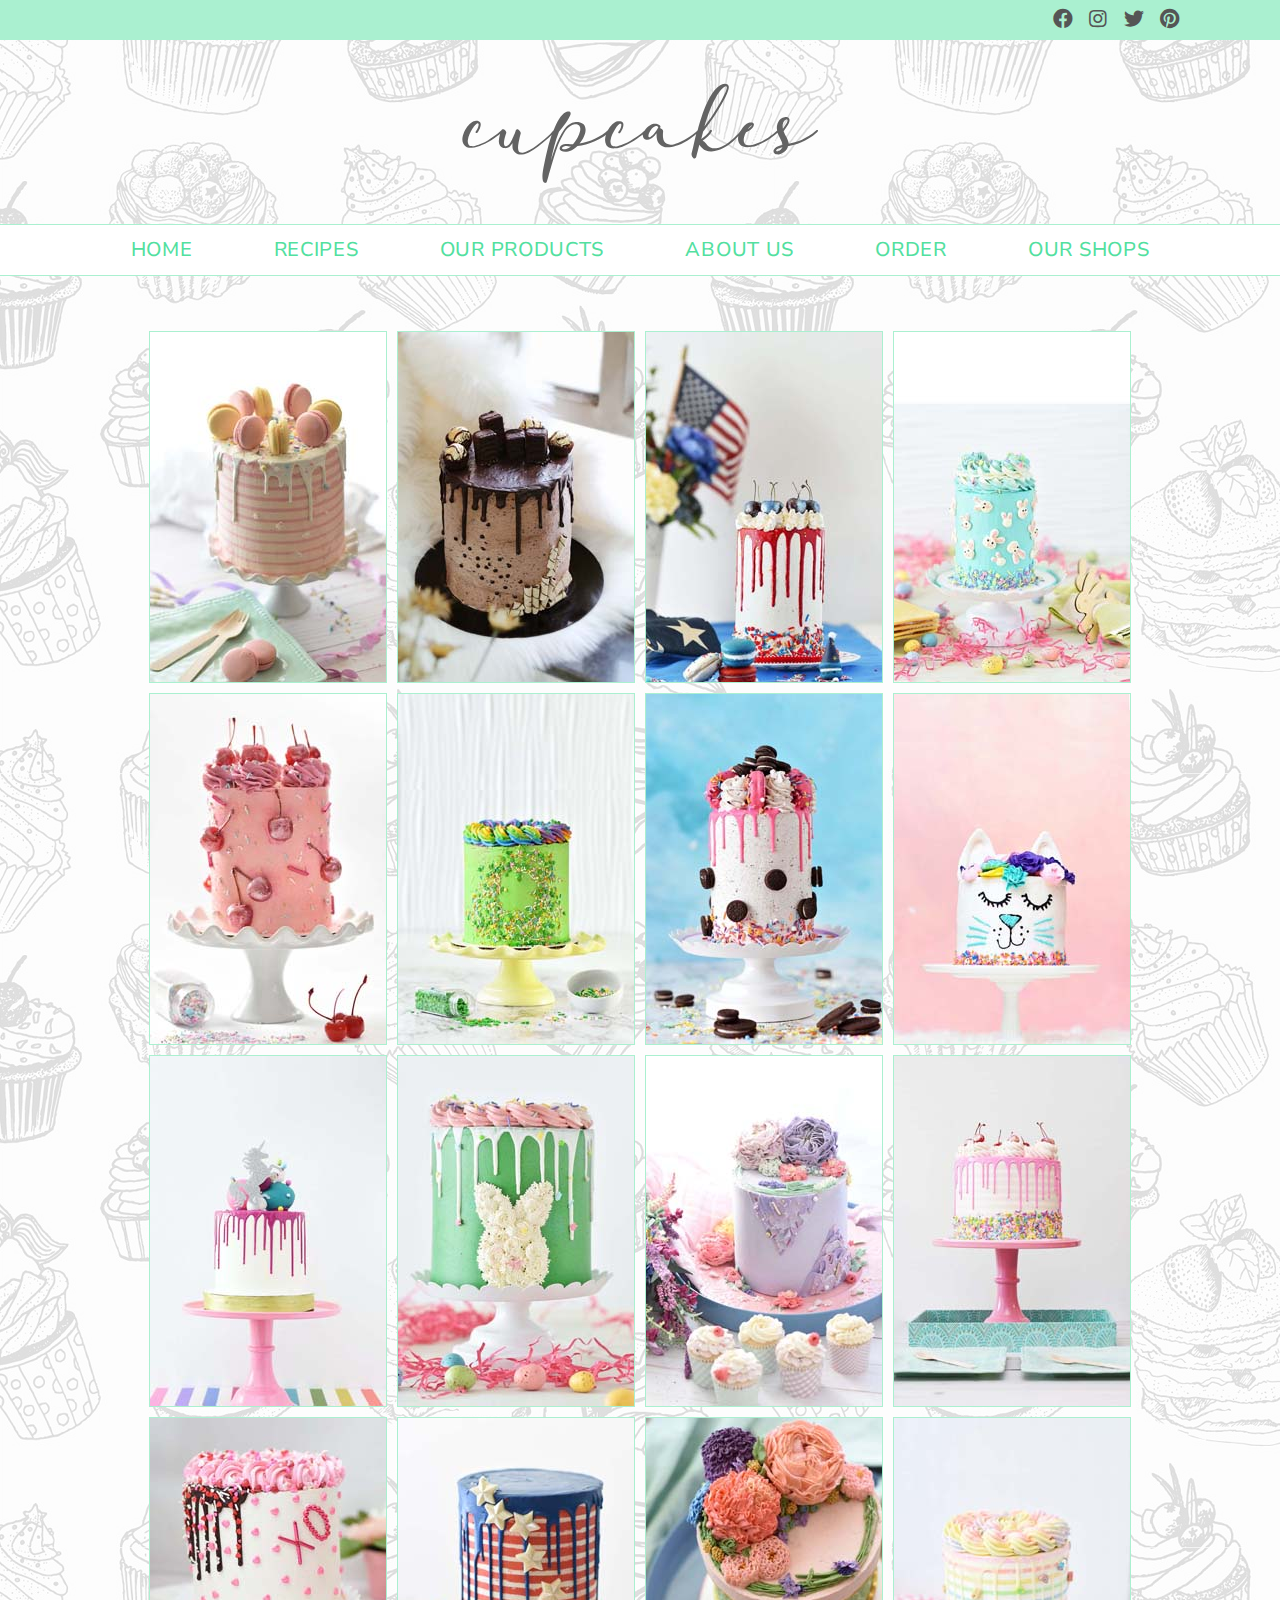
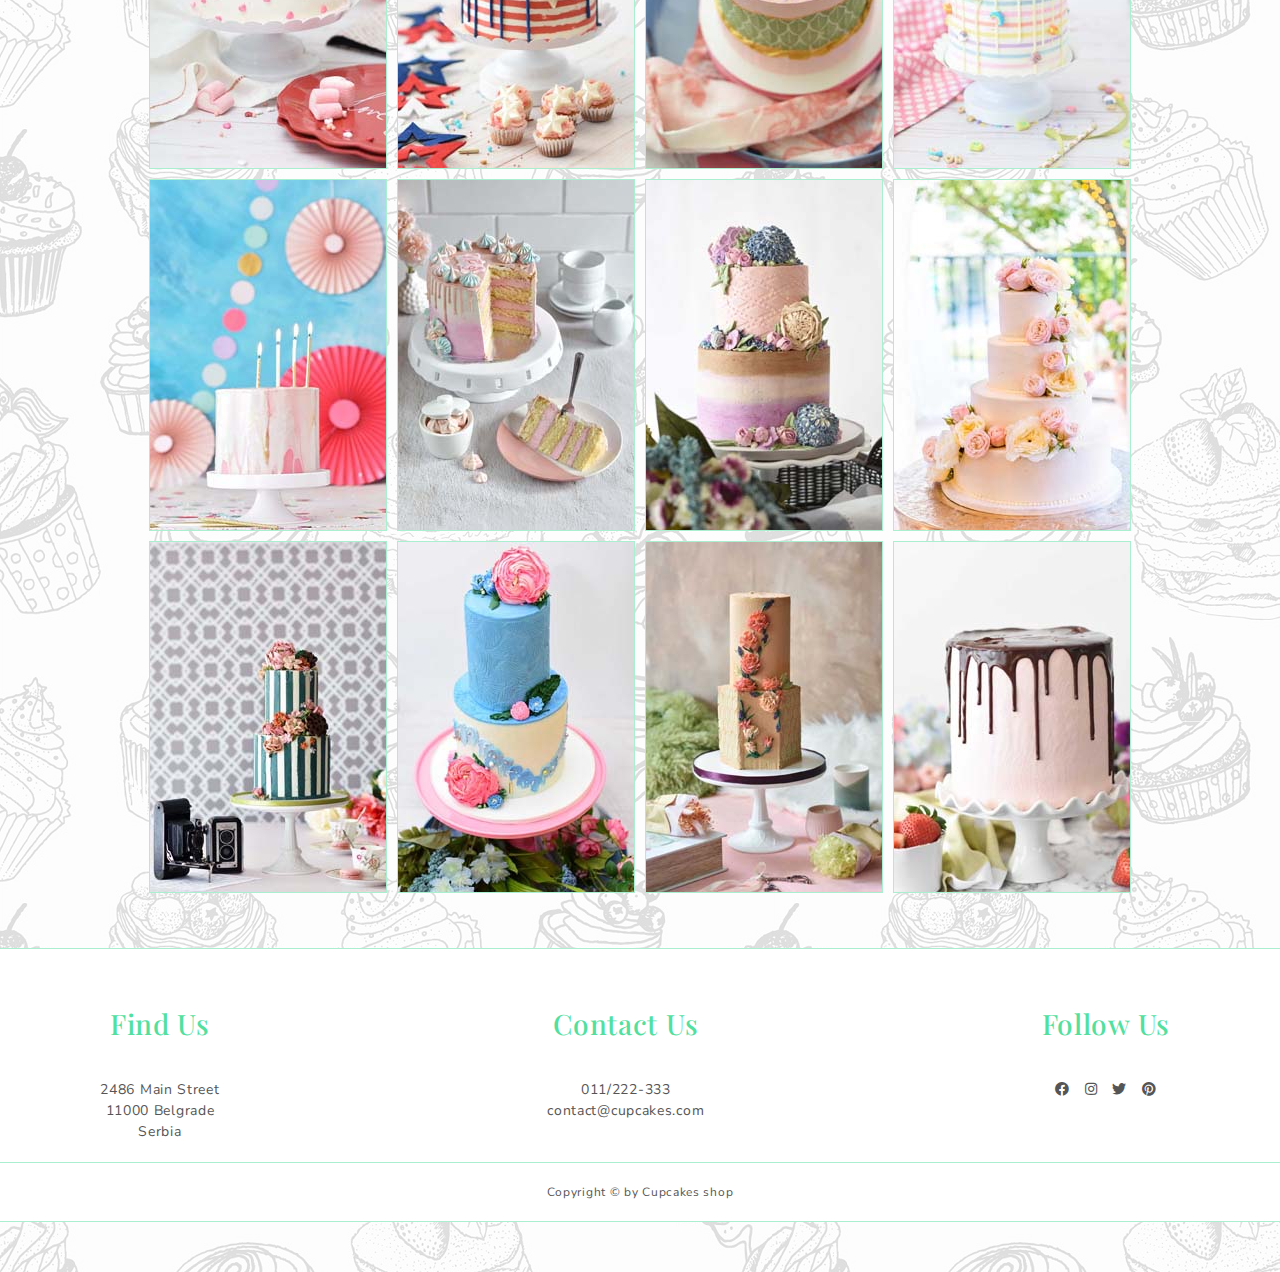
<file: cakes.html>
<!doctype html>
<html lang="en">
<head>
<meta charset="utf-8">
<title>Cupcakes shop</title>
<link rel="apple-touch-icon" sizes="180x180" href="img/favicon_io/apple-touch-icon.png">
<link rel="icon" type="image/png" sizes="32x32" href="img/favicon_io/favicon-32x32.png">
<link rel="icon" type="image/png" sizes="16x16" href="img/favicon_io/favicon-16x16.png">
<link rel="manifest" href="img/favicon_io/site.webmanifest">
<link href="style.css" rel="stylesheet">
<meta name="viewport" content="width=device-width">
<link href="fa/css/all.min.css" rel="stylesheet">
<link rel="preconnect" href="https://fonts.googleapis.com">
<link rel="preconnect" href="https://fonts.gstatic.com" crossorigin>
<link href="https://fonts.googleapis.com/css2?family=Nunito+Sans:ital,wght@0,400;0,600;0,700;1,400;1,600;1,700&display=swap" rel="stylesheet"> 
<link href="https://fonts.googleapis.com/css2?family=Playfair+Display:ital,wght@0,400;0,500;0,600;0,700;1,400;1,500;1,600;1,700&display=swap" rel="stylesheet"> 
<link href="lightbox/css/lightbox.min.css" rel="stylesheet">
</head>

<body>
<header id="header">
	<div class="wrapper">
		<div id="respmenu">
			<i class="fas fa-bars"></i>
			<nav id="respmenu-nav">
				<ul>
					<li><a href="index.html">home</a></li>
					<li><a href="recipes.html">recipes</a></li>
					<li><a href="products.html">our products</a></li>
					<li><a href="about.html">about us</a></li>
					<li><a href="order.html">order</a></li>
					<li><a href="shops.html">our shops</a></li>
				</ul>
			</nav><!-- end #respmenu-nav -->
		</div><!-- end #respmenu -->
		<div class="social-media">
			<a href="#" target="_blank"><i class="fab fa-facebook"></i></a>
			<a href="#" target="_blank"><i class="fab fa-instagram"></i></a>
			<a href="#" target="_blank"><i class="fab fa-twitter"></i></a>
			<a href="#" target="_blank"><i class="fab fa-pinterest"></i></a>
		</div><!-- end .social-media -->
	</div><!-- end .wrapper -->	
</header><!-- end #header -->

<div id="logo">
		<img src="img/logo.svg" alt="logo cupcakes">
</div><!-- end #logo -->
	
<nav id="nav">
	<div class="wrapper">
		<ul>
			<li><a href="index.html">home</a></li>
			<li><a href="recipes.html">recipes</a></li>
			<li><a href="products.html">our products</a></li>
			<li><a href="about.html">about us</a></li>
			<li><a href="order.html">order</a></li>
			<li><a href="shops.html">our shops</a></li>
		</ul>
	</div><!-- end .wrapper -->	
</nav><!-- end #nav -->
	
	<div id="wrapper-img" class="wrapper">
		<a href="img/cakes/cake1.jpg" data-lightbox="image-cake">
			<img src="img/cakes/cake1-small.jpg" alt="">
		</a>
		<a href="img/cakes/cake2.jpg" data-lightbox="image-cake">
			<img src="img/cakes/cake2-small.jpg" alt="">
		</a>
		<a href="img/cakes/cake3.jpg" data-lightbox="image-cake">
			<img src="img/cakes/cake3-small.jpg" alt="">
		</a>
		<a href="img/cakes/cake4.jpg" data-lightbox="image-cake">
			<img src="img/cakes/cake4-small.jpg" alt="">
		</a>
		<a href="img/cakes/cake5.jpg" data-lightbox="image-cake">
			<img src="img/cakes/cake5-small.jpg" alt="">
		</a>
		<a href="img/cakes/cake6.jpg" data-lightbox="image-cake">
			<img src="img/cakes/cake6-small.jpg" alt="">
		</a>
		<a href="img/cakes/cake7.jpg" data-lightbox="image-cake">
			<img src="img/cakes/cake7-small.jpg" alt="">
		</a>
		<a href="img/cakes/cake8.jpg" data-lightbox="image-cake">
			<img src="img/cakes/cake8-small.jpg" alt="">
		</a>
		<a href="img/cakes/cake9.jpg" data-lightbox="image-cake">
			<img src="img/cakes/cake9-small.jpg" alt="">
		</a>
		<a href="img/cakes/cake10.jpg" data-lightbox="image-cake">
			<img src="img/cakes/cake10-small.jpg" alt="">
		</a>
		<a href="img/cakes/cake11.jpg" data-lightbox="image-cake">
			<img src="img/cakes/cake11-small.jpg" alt="">
		</a>
		<a href="img/cakes/cake12.jpg" data-lightbox="image-cake">
			<img src="img/cakes/cake12-small.jpg" alt="">
		</a>
		<a href="img/cakes/cake13.jpg" data-lightbox="image-cake">
			<img src="img/cakes/cake13-small.jpg" alt="">
		</a>
		<a href="img/cakes/cake14.jpg" data-lightbox="image-cake">
			<img src="img/cakes/cake14-small.jpg" alt="">
		</a>
		<a href="img/cakes/cake15.jpg" data-lightbox="image-cake">
			<img src="img/cakes/cake15-small.jpg" alt="">
		</a>
		<a href="img/cakes/cake16.jpg" data-lightbox="image-cake">
			<img src="img/cakes/cake16-small.jpg" alt="">
		</a>
		<a href="img/cakes/cake17.jpg" data-lightbox="image-cake">
			<img src="img/cakes/cake17-small.jpg" alt="">
		</a>
		<a href="img/cakes/cake18.jpg" data-lightbox="image-cake">
			<img src="img/cakes/cake18-small.jpg" alt="">
		</a>
		<a href="img/cakes/cake19.jpg" data-lightbox="image-cake">
			<img src="img/cakes/cake19-small.jpg" alt="">
		</a>
		<a href="img/cakes/cake20.jpg" data-lightbox="image-cake">
			<img src="img/cakes/cake20-small.jpg" alt="">
		</a>
		<a href="img/cakes/cake21.jpg" data-lightbox="image-cake">
			<img src="img/cakes/cake21-small.jpg" alt="">
		</a>
		<a href="img/cakes/cake22.jpg" data-lightbox="image-cake">
			<img src="img/cakes/cake22-small.jpg" alt="">
		</a>
		<a href="img/cakes/cake23.jpg" data-lightbox="image-cake">
			<img src="img/cakes/cake23-small.jpg" alt="">
		</a>
		<a href="img/cakes/cake24.jpg" data-lightbox="image-cake">
			<img src="img/cakes/cake24-small.jpg" alt="">
		</a>
	</div><!-- end .wrapper-img-->	


	
<footer id="footer">
	<div id="footer-top">
		<div class="wrapper">
			<div id="footer-address">
				<h2>Find us</h2>
				<p>2486 Main Street<br>11000 Belgrade<br>Serbia</p>
			</div><!-- end #footer-adress -->
			<div id="footer-contact">
				<h2>Contact us</h2>
				<p>011/222-333<br>contact@cupcakes.com</p>
			</div><!-- end #footer-contact -->
			<div id="social">
				<h2>Follow us</h2>
				<div class="social-media">
					<a href="#" target="_blank"><i class="fab fa-facebook"></i></a>
					<a href="#" target="_blank"><i class="fab fa-instagram"></i></a>
					<a href="#" target="_blank"><i class="fab fa-twitter"></i></a>
					<a href="#" target="_blank"><i class="fab fa-pinterest"></i></a>
					</div><!-- end .social-media -->
			</div><!-- end #footer-social -->
			</div><!-- end .wrapper -->
		</div><!-- end #footer-top -->
		<div id="footer-bottom">
				<p>Copyright &copy; by Cupcakes shop</p>
		</div><!-- end #footer-bottom -->
</footer><!-- end #footer -->
	
<script src="https://ajax.googleapis.com/ajax/libs/jquery/3.6.0/jquery.min.js"></script> 
<script src="lightbox/js/lightbox.min.js"></script>
	
<script>
	var menu = document.querySelector("#respmenu-nav ul");
	var bttn = document.querySelector("#respmenu");
	
	bttn.onclick = function() {
		menu.classList.toggle("open");
	}
	
</script>
</body>
</html>
</file>
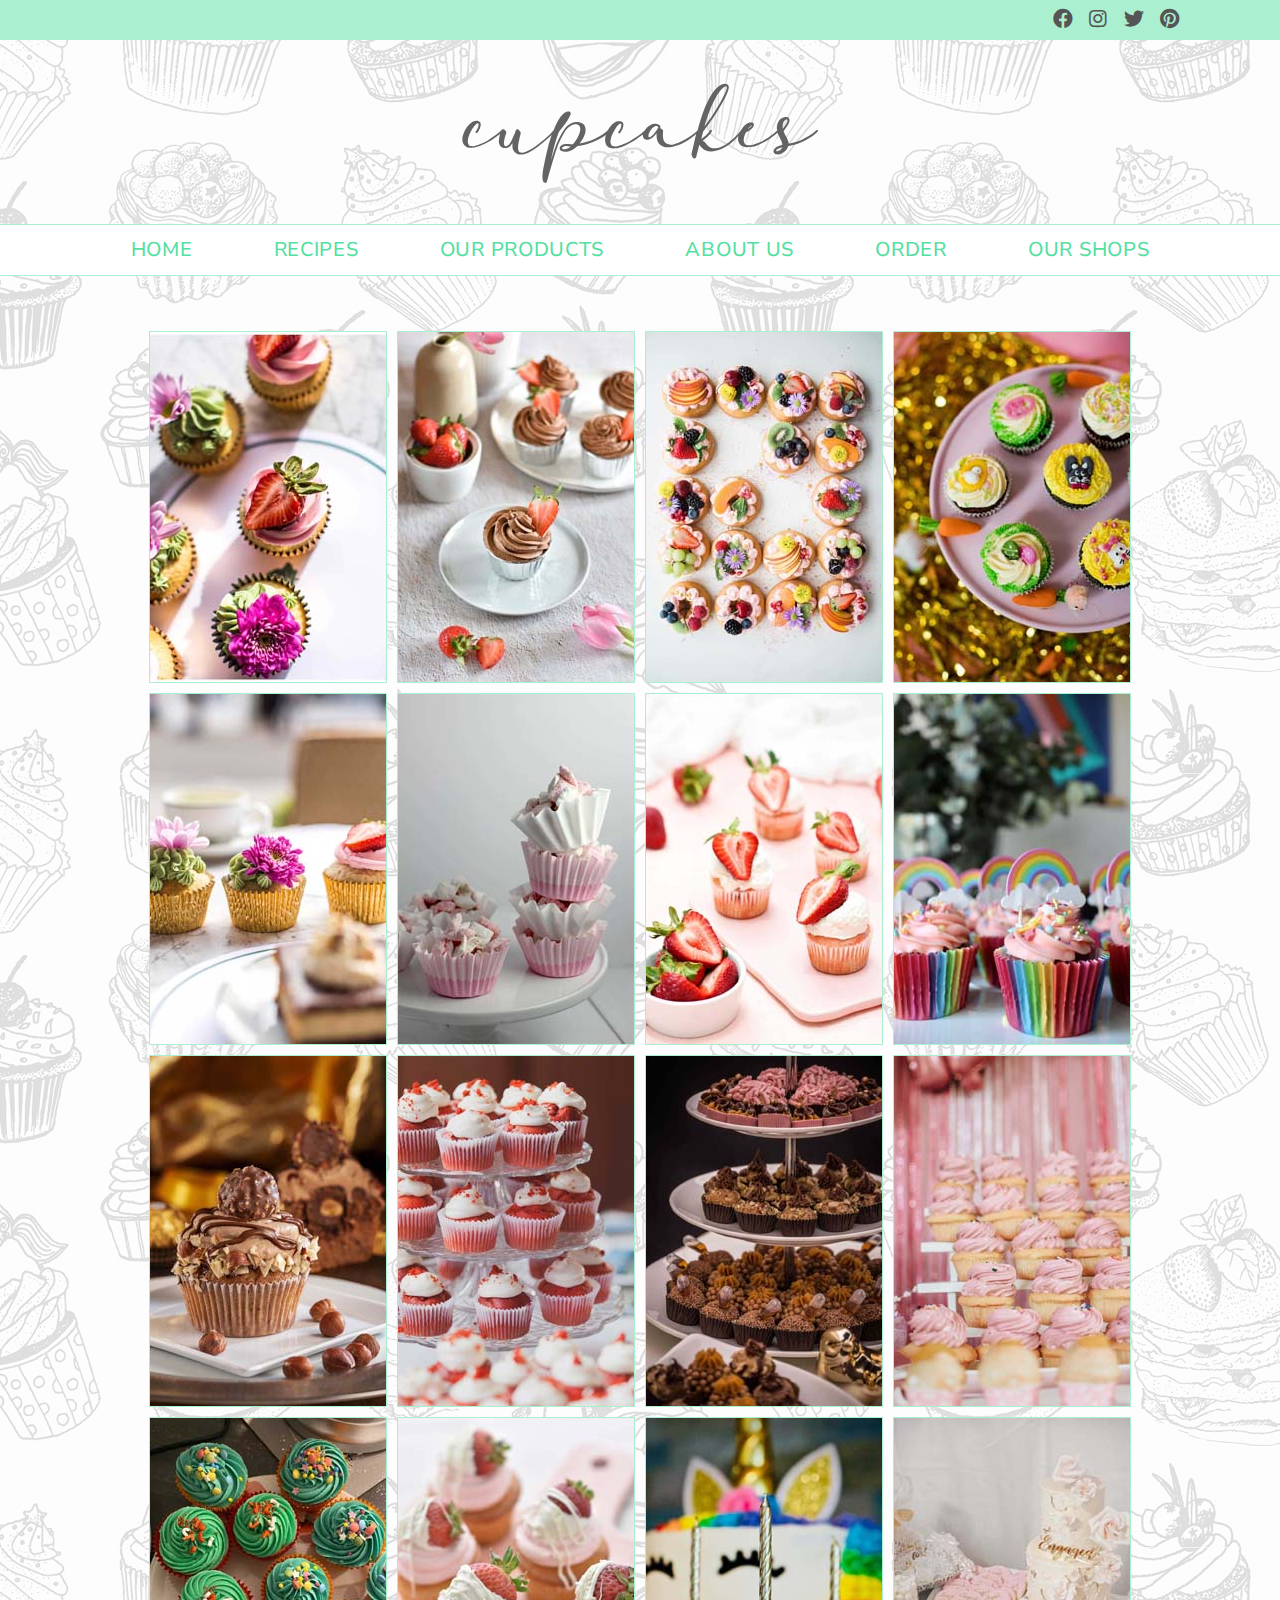
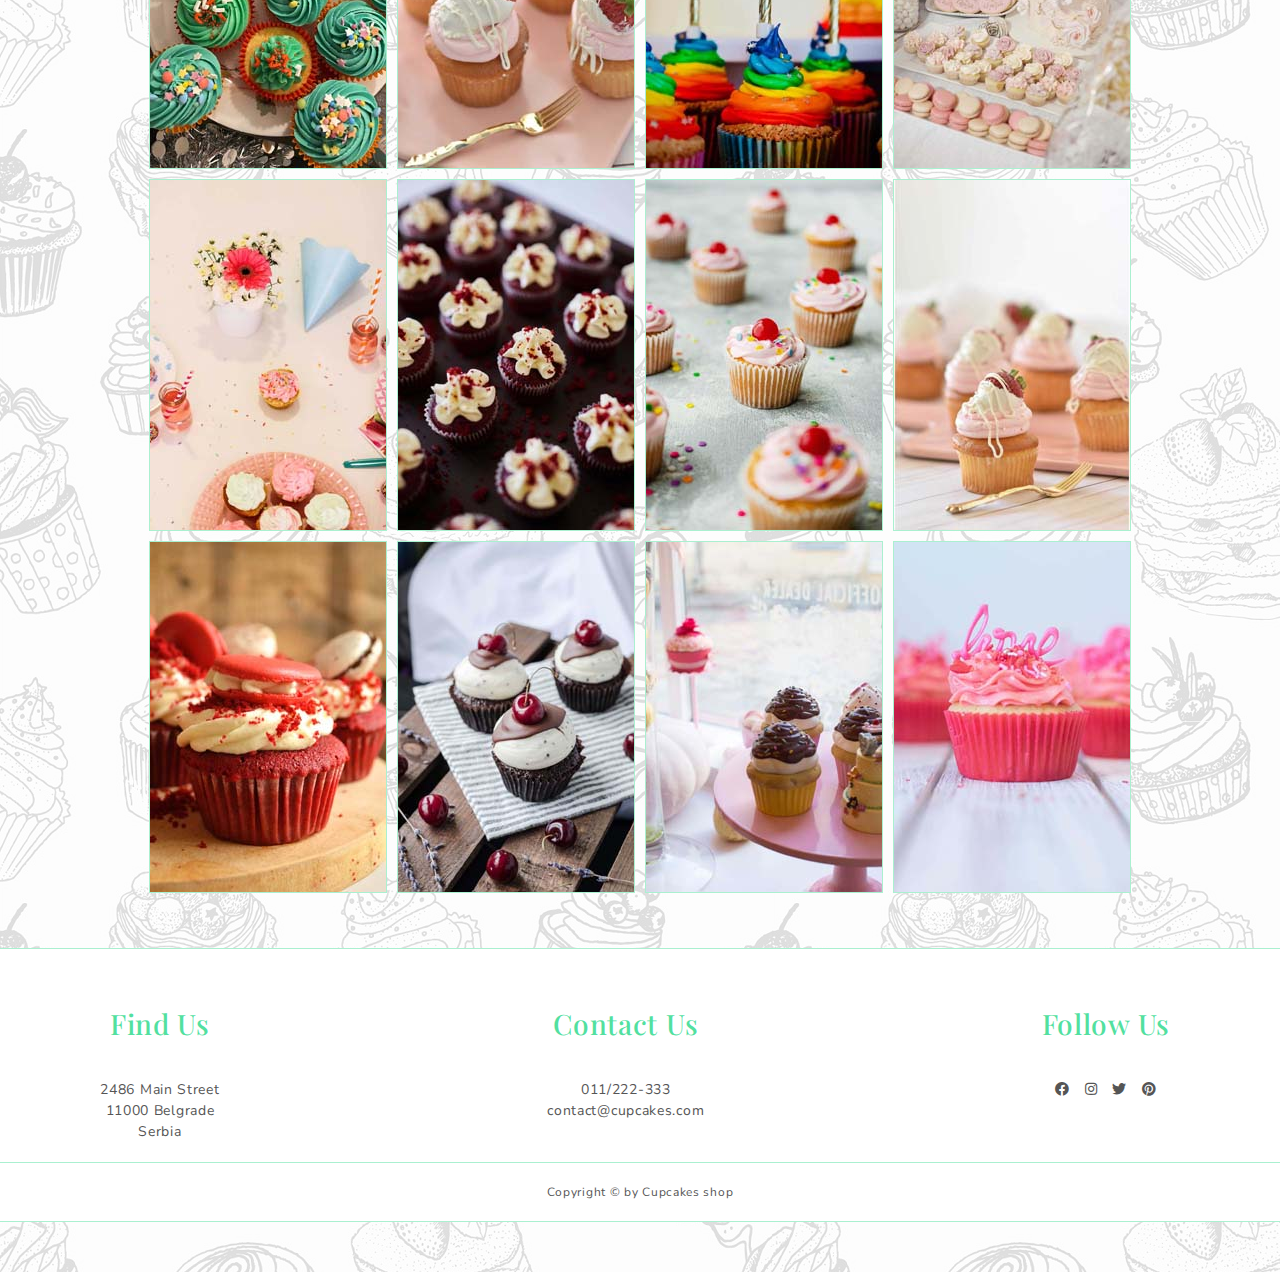
<file: cupcakes.html>
<!doctype html>
<html lang="en">
<head>
<meta charset="utf-8">
<title>Cupcakes shop</title>
<link rel="apple-touch-icon" sizes="180x180" href="img/favicon_io/apple-touch-icon.png">
<link rel="icon" type="image/png" sizes="32x32" href="img/favicon_io/favicon-32x32.png">
<link rel="icon" type="image/png" sizes="16x16" href="img/favicon_io/favicon-16x16.png">
<link rel="manifest" href="img/favicon_io/site.webmanifest">
<link href="style.css" rel="stylesheet">
<meta name="viewport" content="width=device-width">
<link href="fa/css/all.min.css" rel="stylesheet">
<link rel="preconnect" href="https://fonts.googleapis.com">
<link rel="preconnect" href="https://fonts.gstatic.com" crossorigin>
<link href="https://fonts.googleapis.com/css2?family=Nunito+Sans:ital,wght@0,400;0,600;0,700;1,400;1,600;1,700&display=swap" rel="stylesheet"> 
<link href="https://fonts.googleapis.com/css2?family=Playfair+Display:ital,wght@0,400;0,500;0,600;0,700;1,400;1,500;1,600;1,700&display=swap" rel="stylesheet"> 
<link href="lightbox/css/lightbox.min.css" rel="stylesheet">	
</head>

<body>
<header id="header">
	<div class="wrapper">
		<div id="respmenu">
			<i class="fas fa-bars"></i>
			<nav id="respmenu-nav">
				<ul>
					<li><a href="index.html">home</a></li>
					<li><a href="recipes.html">recipes</a></li>
					<li><a href="products.html">our products</a></li>
					<li><a href="about.html">about us</a></li>
					<li><a href="order.html">order</a></li>
					<li><a href="shops.html">our shops</a></li>
				</ul>
			</nav><!-- end #respmenu-nav -->
		</div><!-- end #respmenu -->
		<div class="social-media">
			<a href="#" target="_blank"><i class="fab fa-facebook"></i></a>
			<a href="#" target="_blank"><i class="fab fa-instagram"></i></a>
			<a href="#" target="_blank"><i class="fab fa-twitter"></i></a>
			<a href="#" target="_blank"><i class="fab fa-pinterest"></i></a>
		</div><!-- end .social-media -->
	</div><!-- end .wrapper -->	
</header><!-- end #header -->

<div id="logo">
		<img src="img/logo.svg" alt="logo cupcakes">
</div><!-- end #logo -->
	
<nav id="nav">
	<div class="wrapper">
		<ul>
			<li><a href="index.html">home</a></li>
			<li><a href="recipes.html">recipes</a></li>
			<li><a href="products.html">our products</a></li>
			<li><a href="about.html">about us</a></li>
			<li><a href="order.html">order</a></li>
			<li><a href="shops.html">our shops</a></li>
		</ul>
	</div><!-- end .wrapper -->	
</nav><!-- end #nav -->
	
	<div id="wrapper-img" class="wrapper">
		<a href="img/cupcakes/cupcake1.jpg" data-lightbox="image-cupcake">
			<img src="img/cupcakes/cupcake1-small.jpg" alt="">
		</a>
		<a href="img/cupcakes/cupcake2.jpg" data-lightbox="image-cupcake">
			<img src="img/cupcakes/cupcake2-small.jpg" alt="">
		</a>
		<a href="img/cupcakes/cupcake3.jpg" data-lightbox="image-cupcake">
			<img src="img/cupcakes/cupcake3-small.jpg" alt="">
		</a>
		<a href="img/cupcakes/cupcake4.jpg" data-lightbox="image-cupcake">
			<img src="img/cupcakes/cupcake4-small.jpg" alt="">
		</a>
		<a href="img/cupcakes/cupcake5.jpg" data-lightbox="image-cupcake">
			<img src="img/cupcakes/cupcake5-small.jpg" alt="">
		</a>
		<a href="img/cupcakes/cupcake6.jpg" data-lightbox="image-cupcake">
			<img src="img/cupcakes/cupcake6-small.jpg" alt="">
		</a>
			<a href="img/cupcakes/cupcake7.jpg" data-lightbox="image-cupcake">
			<img src="img/cupcakes/cupcake7-small.jpg" alt="">
		</a>
		<a href="img/cupcakes/cupcake8.jpg" data-lightbox="image-cupcake">
			<img src="img/cupcakes/cupcake8-small.jpg" alt="">
		</a>
		<a href="img/cupcakes/cupcake9.jpg" data-lightbox="image-cupcake">
			<img src="img/cupcakes/cupcake9-small.jpg" alt="">
		</a>
		<a href="img/cupcakes/cupcake10.jpg" data-lightbox="image-cupcake">
			<img src="img/cupcakes/cupcake10-small.jpg" alt="">
		</a>
		<a href="img/cupcakes/cupcake11.jpg" data-lightbox="image-cupcake">
			<img src="img/cupcakes/cupcake11-small.jpg" alt="">
		</a>
		<a href="img/cupcakes/cupcake12.jpg" data-lightbox="image-cupcake">
			<img src="img/cupcakes/cupcake12-small.jpg" alt="">
		</a>
			<a href="img/cupcakes/cupcake13.jpg" data-lightbox="image-cupcake">
			<img src="img/cupcakes/cupcake13-small.jpg" alt="">
		</a>
		<a href="img/cupcakes/cupcake14.jpg" data-lightbox="image-cupcake">
			<img src="img/cupcakes/cupcake14-small.jpg" alt="">
		</a>
		<a href="img/cupcakes/cupcake15.jpg" data-lightbox="image-cupcake">
			<img src="img/cupcakes/cupcake15-small.jpg" alt="">
		</a>
		<a href="img/cupcakes/cupcake16.jpg" data-lightbox="image-cupcake">
			<img src="img/cupcakes/cupcake16-small.jpg" alt="">
		</a>
		<a href="img/cupcakes/cupcake17.jpg" data-lightbox="image-cupcake">
			<img src="img/cupcakes/cupcake17-small.jpg" alt="">
		</a>
		<a href="img/cupcakes/cupcake18.jpg" data-lightbox="image-cupcake">
			<img src="img/cupcakes/cupcake18-small.jpg" alt="">
		</a>
			<a href="img/cupcakes/cupcake19.jpg" data-lightbox="image-cupcake">
			<img src="img/cupcakes/cupcake19-small.jpg" alt="">
		</a>
		<a href="img/cupcakes/cupcake20.jpg" data-lightbox="image-cupcake">
			<img src="img/cupcakes/cupcake20-small.jpg" alt="">
		</a>
		<a href="img/cupcakes/cupcake21.jpg" data-lightbox="image-cupcake">
			<img src="img/cupcakes/cupcake21-small.jpg" alt="">
		</a>
		<a href="img/cupcakes/cupcake22.jpg" data-lightbox="image-cupcake">
			<img src="img/cupcakes/cupcake22-small.jpg" alt="">
		</a>
		<a href="img/cupcakes/cupcake23.jpg" data-lightbox="image-cupcake">
			<img src="img/cupcakes/cupcake23-small.jpg" alt="">
		</a>
		<a href="img/cupcakes/cupcake24.jpg" data-lightbox="image-cupcake">
			<img src="img/cupcakes/cupcake24-small.jpg" alt="">
		</a>
	</div><!-- end .wrapper-img-->	

	
<footer id="footer">
	<div id="footer-top">
		<div class="wrapper">
			<div id="footer-address">
				<h2>Find us</h2>
				<p>2486 Main Street<br>11000 Belgrade<br>Serbia</p>
			</div><!-- end #footer-adress -->
			<div id="footer-contact">
				<h2>Contact us</h2>
				<p>011/222-333<br>contact@cupcakes.com</p>
			</div><!-- end #footer-contact -->
			<div id="social">
				<h2>Follow us</h2>
				<div class="social-media">
					<a href="#" target="_blank"><i class="fab fa-facebook"></i></a>
					<a href="#" target="_blank"><i class="fab fa-instagram"></i></a>
					<a href="#" target="_blank"><i class="fab fa-twitter"></i></a>
					<a href="#" target="_blank"><i class="fab fa-pinterest"></i></a>
					</div><!-- end .social-media -->
			</div><!-- end #footer-social -->
			</div><!-- end .wrapper -->
		</div><!-- end #footer-top -->
		<div id="footer-bottom">
				<p>Copyright &copy; by Cupcakes shop</p>
		</div><!-- end #footer-bottom -->
</footer><!-- end #footer -->
	
<script src="https://ajax.googleapis.com/ajax/libs/jquery/3.6.0/jquery.min.js"></script> 
<script src="lightbox/js/lightbox.min.js"></script>
	
<script>
	var menu = document.querySelector("#respmenu-nav ul");
	var bttn = document.querySelector("#respmenu");
	
	bttn.onclick = function() {
		menu.classList.toggle("open");
	}
	
</script>
</body>
</html>
</file>
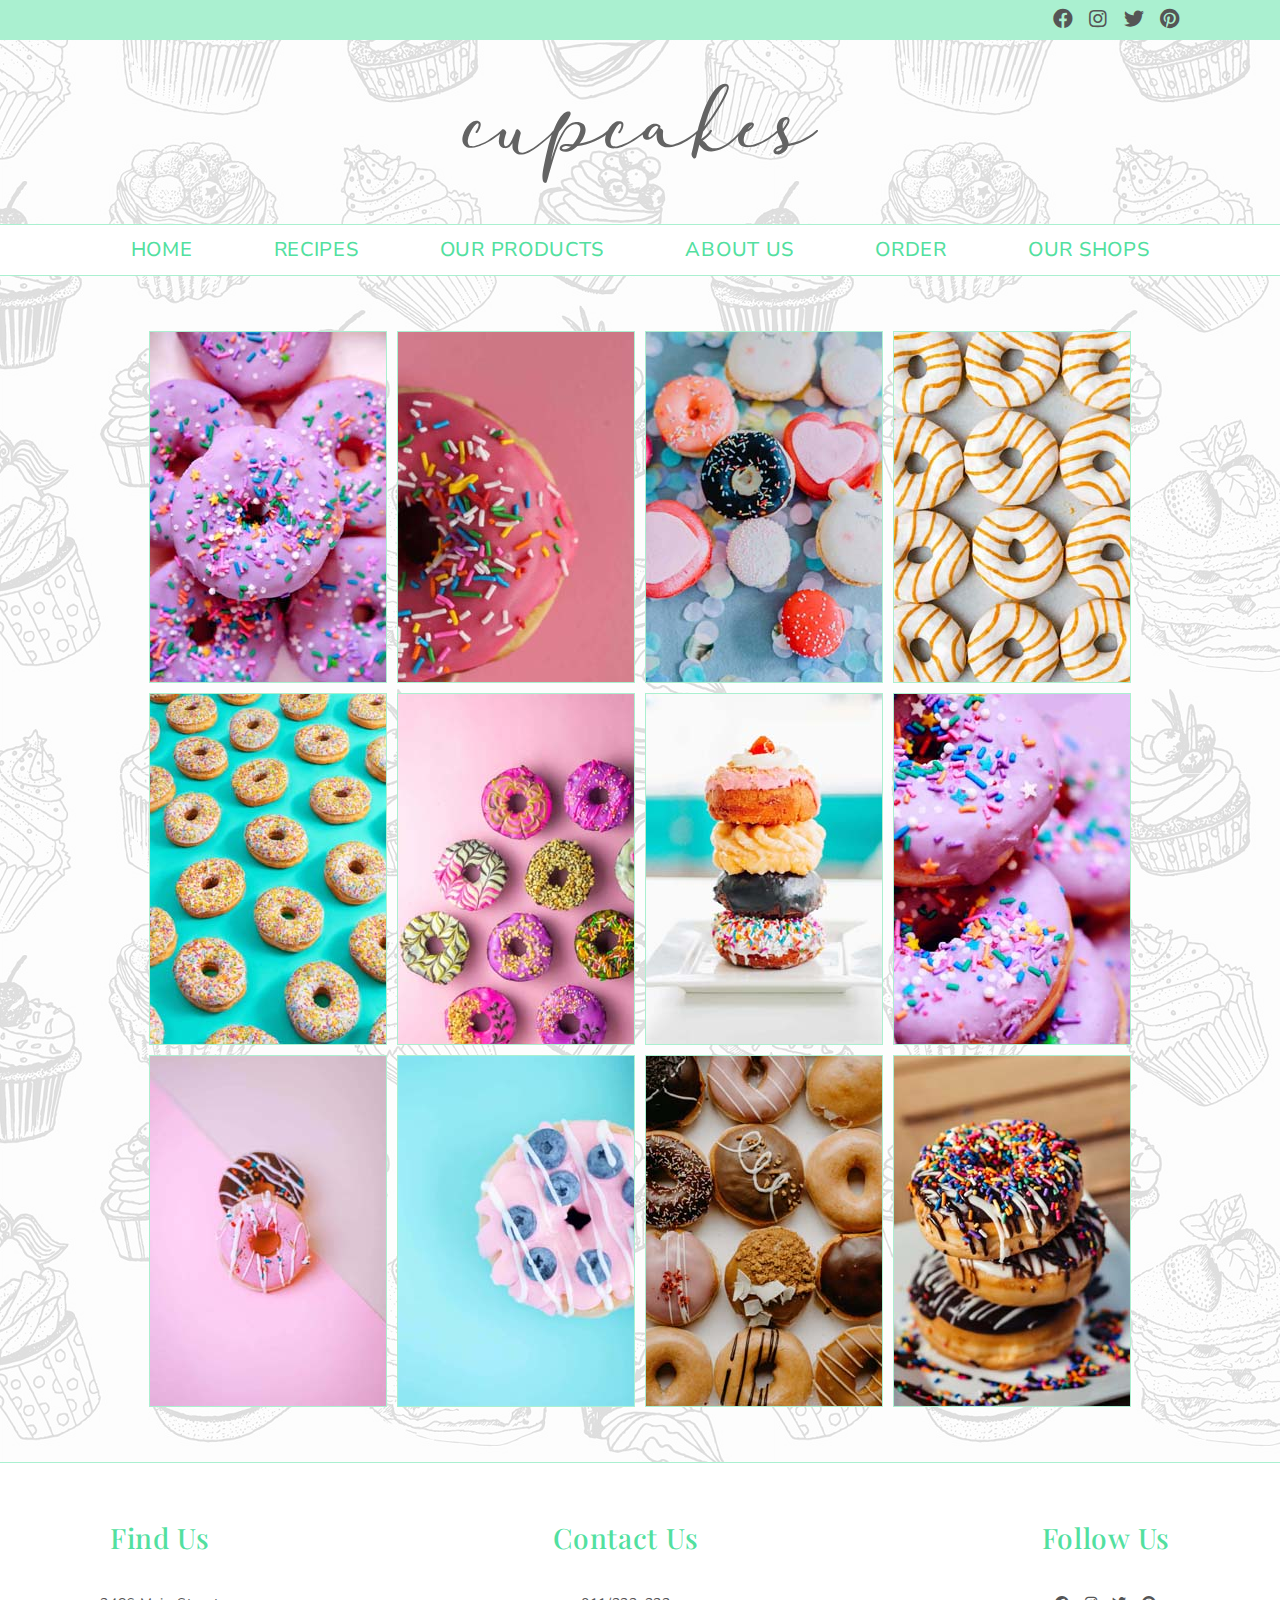
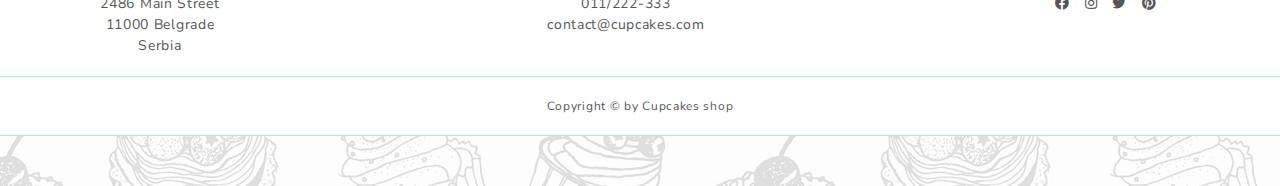
<file: doughnuts.html>
<!doctype html>
<html lang="en">
<head>
<meta charset="utf-8">
<title>Cupcakes shop</title>
<link rel="apple-touch-icon" sizes="180x180" href="img/favicon_io/apple-touch-icon.png">
<link rel="icon" type="image/png" sizes="32x32" href="img/favicon_io/favicon-32x32.png">
<link rel="icon" type="image/png" sizes="16x16" href="img/favicon_io/favicon-16x16.png">
<link rel="manifest" href="img/favicon_io/site.webmanifest">
<link href="style.css" rel="stylesheet">
<meta name="viewport" content="width=device-width">
<link href="fa/css/all.min.css" rel="stylesheet">
<link rel="preconnect" href="https://fonts.googleapis.com">
<link rel="preconnect" href="https://fonts.gstatic.com" crossorigin>
<link href="https://fonts.googleapis.com/css2?family=Nunito+Sans:ital,wght@0,400;0,600;0,700;1,400;1,600;1,700&display=swap" rel="stylesheet"> 
<link href="https://fonts.googleapis.com/css2?family=Playfair+Display:ital,wght@0,400;0,500;0,600;0,700;1,400;1,500;1,600;1,700&display=swap" rel="stylesheet"> 
<link href="lightbox/css/lightbox.min.css" rel="stylesheet">
</head>

<body>
<header id="header">
	<div class="wrapper">
		<div id="respmenu">
			<i class="fas fa-bars"></i>
			<nav id="respmenu-nav">
				<ul>
					<li><a href="index.html">home</a></li>
					<li><a href="recipes.html">recipes</a></li>
					<li><a href="products.html">our products</a></li>
					<li><a href="about.html">about us</a></li>
					<li><a href="order.html">order</a></li>
					<li><a href="shops.html">our shops</a></li>
				</ul>
			</nav><!-- end #respmenu-nav -->
		</div><!-- end #respmenu -->
		<div class="social-media">
			<a href="#" target="_blank"><i class="fab fa-facebook"></i></a>
			<a href="#" target="_blank"><i class="fab fa-instagram"></i></a>
			<a href="#" target="_blank"><i class="fab fa-twitter"></i></a>
			<a href="#" target="_blank"><i class="fab fa-pinterest"></i></a>
		</div><!-- end .social-media -->
	</div><!-- end .wrapper -->	
</header><!-- end #header -->

<div id="logo">
		<img src="img/logo.svg" alt="logo cupcakes">
</div><!-- end #logo -->
	
<nav id="nav">
	<div class="wrapper">
		<ul>
			<li><a href="index.html">home</a></li>
			<li><a href="recipes.html">recipes</a></li>
			<li><a href="products.html">our products</a></li>
			<li><a href="about.html">about us</a></li>
			<li><a href="order.html">order</a></li>
			<li><a href="shops.html">our shops</a></li>
		</ul>
	</div><!-- end .wrapper -->	
</nav><!-- end #nav -->
	
	<div id="wrapper-img" class="wrapper">
		<a href="img/doughnuts/doughnut1.jpg" data-lightbox="image-doughnut">
			<img src="img/doughnuts/doughnut1-small.jpg" alt="">
		</a>
		<a href="img/doughnuts/doughnut2.jpg" data-lightbox="image-doughnut">
			<img src="img/doughnuts/doughnut2-small.jpg" alt="">
		</a>
		<a href="img/doughnuts/doughnut3.jpg" data-lightbox="image-doughnut">
			<img src="img/doughnuts/doughnut3-small.jpg" alt="">
		</a>
		<a href="img/doughnuts/doughnut4.jpg" data-lightbox="image-doughnut">
			<img src="img/doughnuts/doughnut4-small.jpg" alt="">
		</a>
		<a href="img/doughnuts/doughnut5.jpg" data-lightbox="image-doughnut">
			<img src="img/doughnuts/doughnut5-small.jpg" alt="">
		</a>
		<a href="img/doughnuts/doughnut6.jpg" data-lightbox="image-doughnut">
			<img src="img/doughnuts/doughnut6-small.jpg" alt="">
		</a>
		<a href="img/doughnuts/doughnut7.jpg" data-lightbox="image-doughnut">
			<img src="img/doughnuts/doughnut7-small.jpg" alt="">
		</a>
		<a href="img/doughnuts/doughnut8.jpg" data-lightbox="image-doughnut">
			<img src="img/doughnuts/doughnut8-small.jpg" alt="">
		</a>
		<a href="img/doughnuts/doughnut9.jpg" data-lightbox="image-doughnut">
			<img src="img/doughnuts/doughnut9-small.jpg" alt="">
		</a>
		<a href="img/doughnuts/doughnut10.jpg" data-lightbox="image-doughnut">
			<img src="img/doughnuts/doughnut10-small.jpg" alt="">
		</a>
		<a href="img/doughnuts/doughnut11.jpg" data-lightbox="image-doughnut">
			<img src="img/doughnuts/doughnut11-small.jpg" alt="">
		</a>
		<a href="img/doughnuts/doughnut12.jpg" data-lightbox="image-doughnut">
			<img src="img/doughnuts/doughnut12-small.jpg" alt="">
		</a>
	</div><!-- end .wrapper-img-->	

<footer id="footer">
	<div id="footer-top">
		<div class="wrapper">
			<div id="footer-address">
				<h2>Find us</h2>
				<p>2486 Main Street<br>11000 Belgrade<br>Serbia</p>
			</div><!-- end #footer-adress -->
			<div id="footer-contact">
				<h2>Contact us</h2>
				<p>011/222-333<br>contact@cupcakes.com</p>
			</div><!-- end #footer-contact -->
			<div id="social">
				<h2>Follow us</h2>
				<div class="social-media">
					<a href="#" target="_blank"><i class="fab fa-facebook"></i></a>
					<a href="#" target="_blank"><i class="fab fa-instagram"></i></a>
					<a href="#" target="_blank"><i class="fab fa-twitter"></i></a>
					<a href="#" target="_blank"><i class="fab fa-pinterest"></i></a>
					</div><!-- end .social-media -->
			</div><!-- end #footer-social -->
			</div><!-- end .wrapper -->
		</div><!-- end #footer-top -->
		<div id="footer-bottom">
				<p>Copyright &copy; by Cupcakes shop</p>
		</div><!-- end #footer-bottom -->
</footer><!-- end #footer -->
	
<script src="https://ajax.googleapis.com/ajax/libs/jquery/3.6.0/jquery.min.js"></script> 
<script src="lightbox/js/lightbox.min.js"></script>
	
<script>
	var menu = document.querySelector("#respmenu-nav ul");
	var bttn = document.querySelector("#respmenu");
	
	bttn.onclick = function() {
		menu.classList.toggle("open");
	}
	
</script>
</body>
</html>
</file>
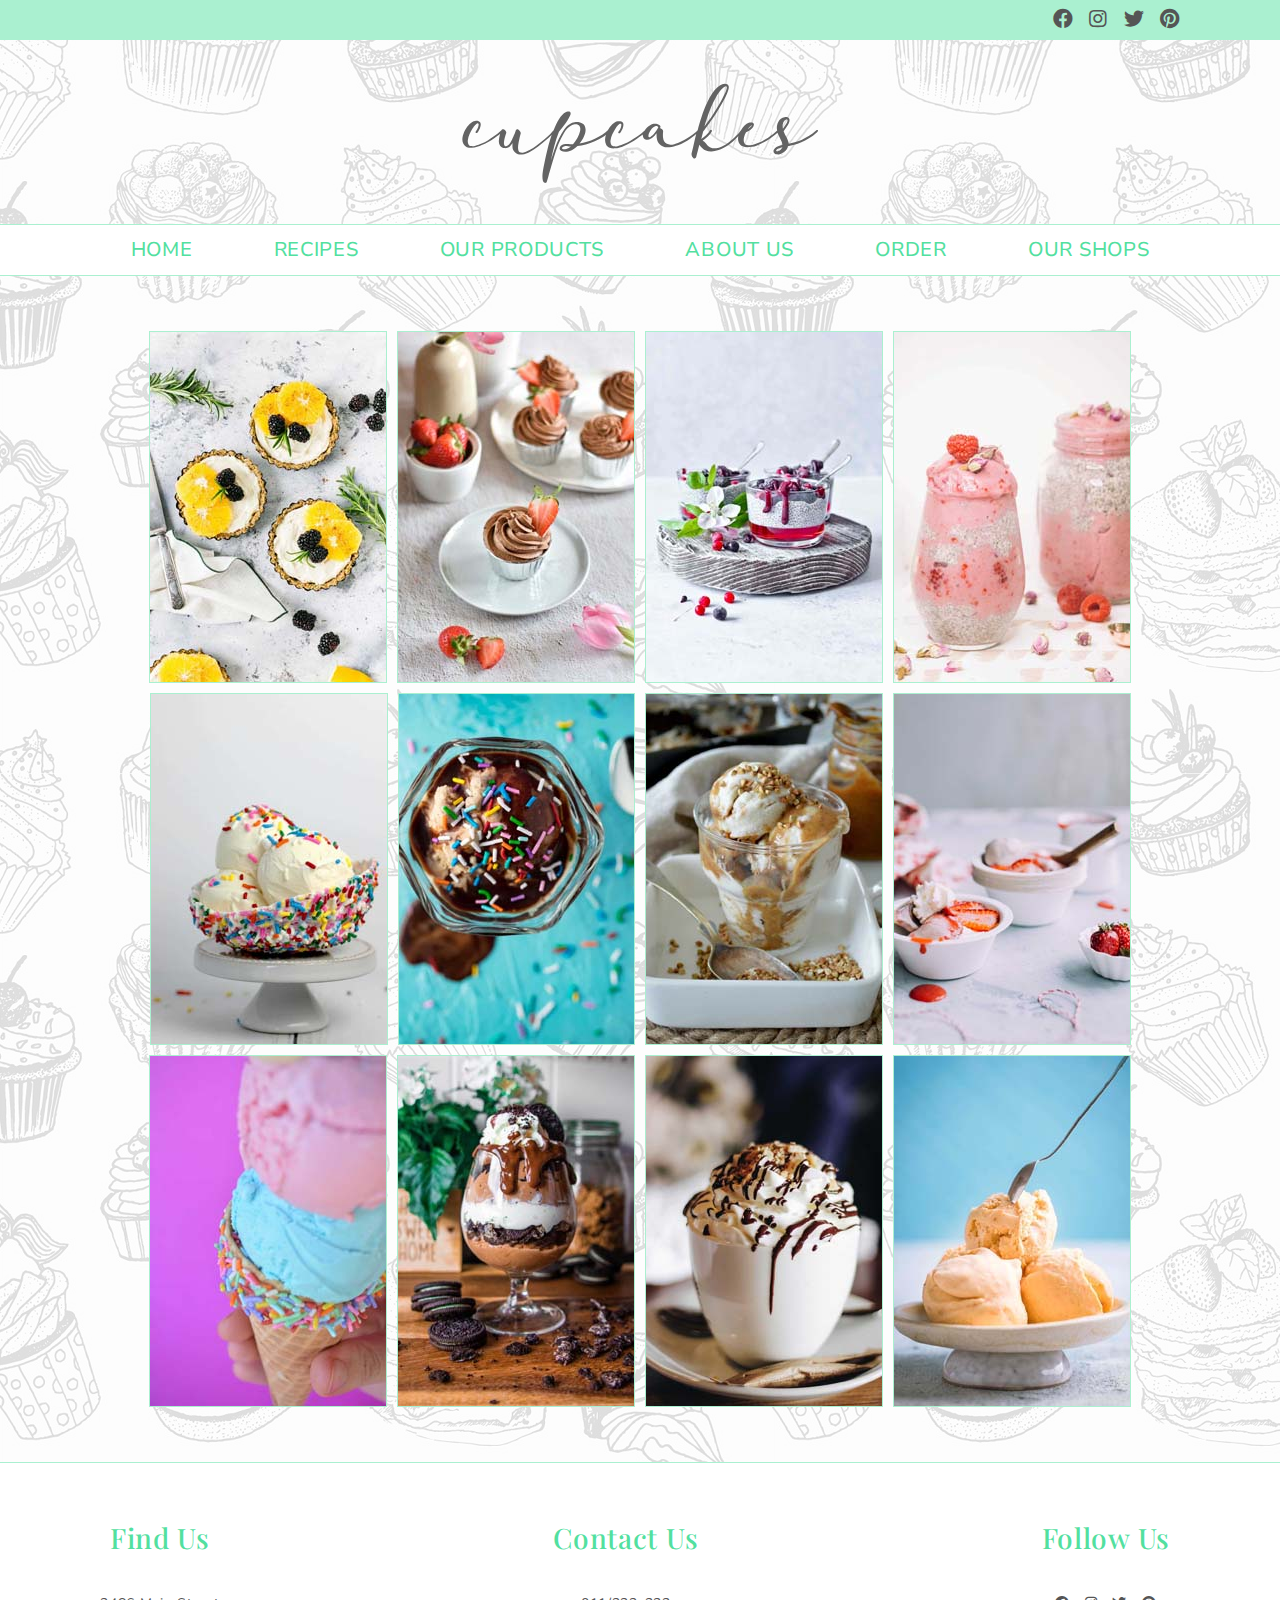
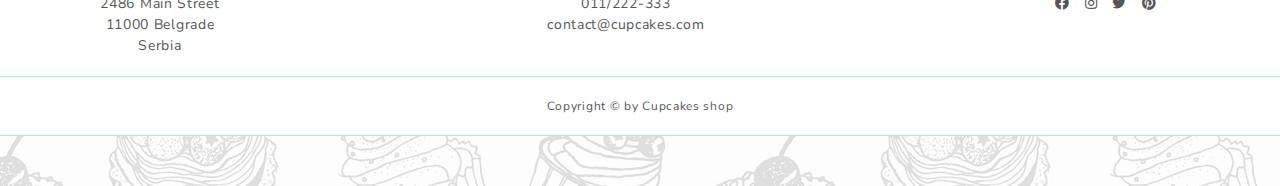
<file: icecream.html>
<!doctype html>
<html lang="en">
<head>
<meta charset="utf-8">
<title>Cupcakes shop</title>
<link rel="apple-touch-icon" sizes="180x180" href="img/favicon_io/apple-touch-icon.png">
<link rel="icon" type="image/png" sizes="32x32" href="img/favicon_io/favicon-32x32.png">
<link rel="icon" type="image/png" sizes="16x16" href="img/favicon_io/favicon-16x16.png">
<link rel="manifest" href="img/favicon_io/site.webmanifest">
<link href="style.css" rel="stylesheet">
<meta name="viewport" content="width=device-width">
<link href="fa/css/all.min.css" rel="stylesheet">
<link rel="preconnect" href="https://fonts.googleapis.com">
<link rel="preconnect" href="https://fonts.gstatic.com" crossorigin>
<link href="https://fonts.googleapis.com/css2?family=Nunito+Sans:ital,wght@0,400;0,600;0,700;1,400;1,600;1,700&display=swap" rel="stylesheet"> 
<link href="https://fonts.googleapis.com/css2?family=Playfair+Display:ital,wght@0,400;0,500;0,600;0,700;1,400;1,500;1,600;1,700&display=swap" rel="stylesheet"> 
<link href="lightbox/css/lightbox.min.css" rel="stylesheet">
</head>

<body>
<header id="header">
	<div class="wrapper">
		<div id="respmenu">
			<i class="fas fa-bars"></i>
			<nav id="respmenu-nav">
				<ul>
					<li><a href="index.html">home</a></li>
					<li><a href="recipes.html">recipes</a></li>
					<li><a href="products.html">our products</a></li>
					<li><a href="about.html">about us</a></li>
					<li><a href="order.html">order</a></li>
					<li><a href="shops.html">our shops</a></li>
				</ul>
			</nav><!-- end #respmenu-nav -->
		</div><!-- end #respmenu -->
		<div class="social-media">
			<a href="#" target="_blank"><i class="fab fa-facebook"></i></a>
			<a href="#" target="_blank"><i class="fab fa-instagram"></i></a>
			<a href="#" target="_blank"><i class="fab fa-twitter"></i></a>
			<a href="#" target="_blank"><i class="fab fa-pinterest"></i></a>
		</div><!-- end .social-media -->
	</div><!-- end .wrapper -->	
</header><!-- end #header -->

<div id="logo">
		<img src="img/logo.svg" alt="logo cupcakes">
</div><!-- end #logo -->
	
<nav id="nav">
	<div class="wrapper">
		<ul>
			<li><a href="index.html">home</a></li>
			<li><a href="recipes.html">recipes</a></li>
			<li><a href="products.html">our products</a></li>
			<li><a href="about.html">about us</a></li>
			<li><a href="order.html">order</a></li>
			<li><a href="shops.html">our shops</a></li>
		</ul>
	</div><!-- end .wrapper -->	
</nav><!-- end #nav -->
	
	<div id="wrapper-img" class="wrapper">
		<a href="img/ice-cream/ice-cream1.jpg" data-lightbox="image-ice-cream">
			<img src="img/ice-cream/ice-cream1-small.jpg" alt="">
		</a>
		<a href="img/ice-cream/ice-cream2.jpg" data-lightbox="image-ice-cream">
			<img src="img/ice-cream/ice-cream2-small.jpg" alt="">
		</a>
		<a href="img/ice-cream/ice-cream3.jpg" data-lightbox="image-ice-cream">
			<img src="img/ice-cream/ice-cream3-small.jpg" alt="">
		</a>
		<a href="img/ice-cream/ice-cream4.jpg" data-lightbox="image-ice-cream">
			<img src="img/ice-cream/ice-cream4-small.jpg" alt="">
		</a>
		<a href="img/ice-cream/ice-cream5.jpg" data-lightbox="image-ice-cream">
			<img src="img/ice-cream/ice-cream5-small.jpg" alt="">
		</a>
		<a href="img/ice-cream/ice-cream6.jpg" data-lightbox="image-ice-cream">
			<img src="img/ice-cream/ice-cream6-small.jpg" alt="">
		</a>
		<a href="img/ice-cream/ice-cream7.jpg" data-lightbox="image-ice-cream">
			<img src="img/ice-cream/ice-cream7-small.jpg" alt="">
		</a>
		<a href="img/ice-cream/ice-cream8.jpg" data-lightbox="image-ice-cream">
			<img src="img/ice-cream/ice-cream8-small.jpg" alt="">
		</a>
		<a href="img/ice-cream/ice-cream9.jpg" data-lightbox="image-ice-cream">
			<img src="img/ice-cream/ice-cream9-small.jpg" alt="">
		</a>
		<a href="img/ice-cream/ice-cream10.jpg" data-lightbox="image-ice-cream">
			<img src="img/ice-cream/ice-cream10-small.jpg" alt="">
		</a>
		<a href="img/ice-cream/ice-cream11.jpg" data-lightbox="image-ice-cream">
			<img src="img/ice-cream/ice-cream11-small.jpg" alt="">
		</a>
		<a href="img/ice-cream/ice-cream12.jpg" data-lightbox="image-ice-cream">
			<img src="img/ice-cream/ice-cream12-small.jpg" alt="">
		</a>
	</div><!-- end .wrapper-img-->	


	
<footer id="footer">
	<div id="footer-top">
		<div class="wrapper">
			<div id="footer-address">
				<h2>Find us</h2>
				<p>2486 Main Street<br>11000 Belgrade<br>Serbia</p>
			</div><!-- end #footer-adress -->
			<div id="footer-contact">
				<h2>Contact us</h2>
				<p>011/222-333<br>contact@cupcakes.com</p>
			</div><!-- end #footer-contact -->
			<div id="social">
				<h2>Follow us</h2>
				<div class="social-media">
					<a href="#" target="_blank"><i class="fab fa-facebook"></i></a>
					<a href="#" target="_blank"><i class="fab fa-instagram"></i></a>
					<a href="#" target="_blank"><i class="fab fa-twitter"></i></a>
					<a href="#" target="_blank"><i class="fab fa-pinterest"></i></a>
					</div><!-- end .social-media -->
			</div><!-- end #footer-social -->
			</div><!-- end .wrapper -->
		</div><!-- end #footer-top -->
		<div id="footer-bottom">
				<p>Copyright &copy; by Cupcakes shop</p>
		</div><!-- end #footer-bottom -->
</footer><!-- end #footer -->
	
<script src="https://ajax.googleapis.com/ajax/libs/jquery/3.6.0/jquery.min.js"></script> 
<script src="lightbox/js/lightbox.min.js"></script>
	
<script>
	var menu = document.querySelector("#respmenu-nav ul");
	var bttn = document.querySelector("#respmenu");
	
	bttn.onclick = function() {
		menu.classList.toggle("open");
	}
	
</script>
	
</body>
</html>
</file>
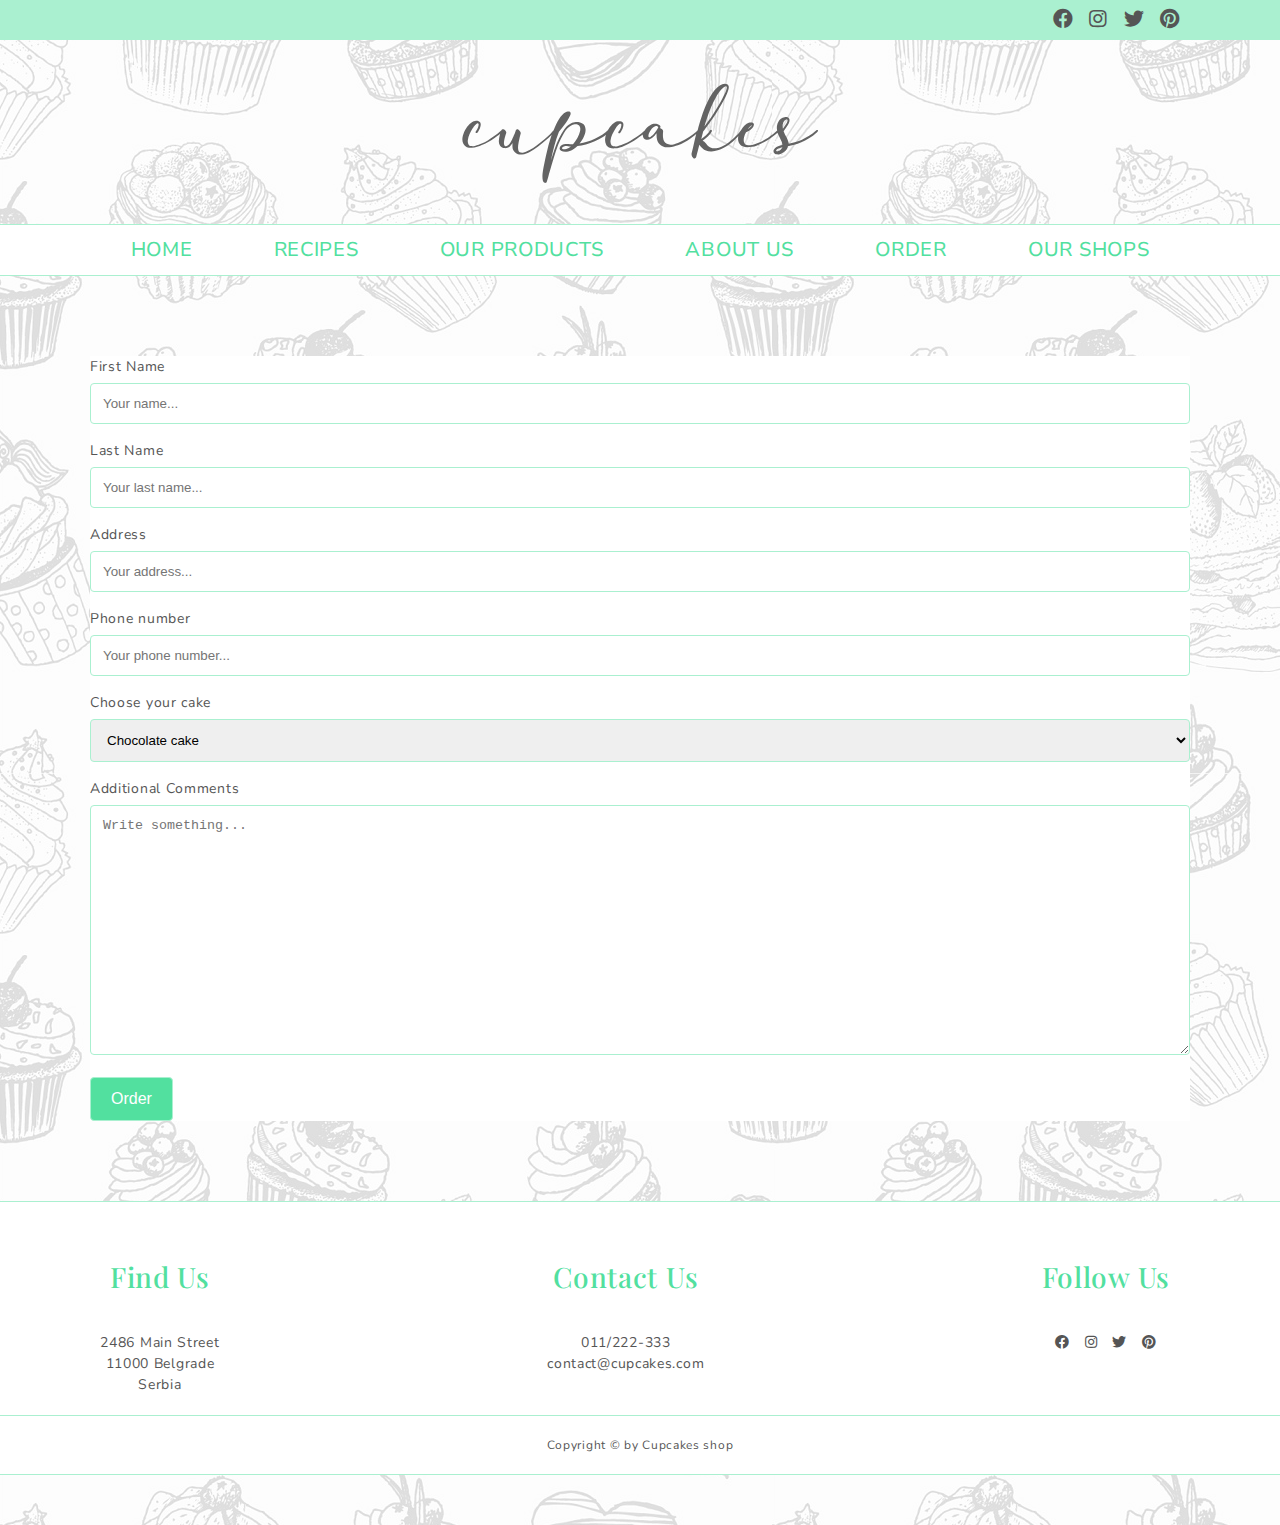
<file: order.html>
<!doctype html>
<html lang="en">
<head>
<meta charset="utf-8">
<title>Cupcakes shop</title>
<link rel="apple-touch-icon" sizes="180x180" href="img/favicon_io/apple-touch-icon.png">
<link rel="icon" type="image/png" sizes="32x32" href="img/favicon_io/favicon-32x32.png">
<link rel="icon" type="image/png" sizes="16x16" href="img/favicon_io/favicon-16x16.png">
<link rel="manifest" href="img/favicon_io/site.webmanifest">
<link href="style.css" rel="stylesheet">
<meta name="viewport" content="width=device-width">
<link href="fa/css/all.min.css" rel="stylesheet">
<link rel="preconnect" href="https://fonts.googleapis.com">
<link rel="preconnect" href="https://fonts.gstatic.com" crossorigin>
<link href="https://fonts.googleapis.com/css2?family=Nunito+Sans:ital,wght@0,400;0,600;0,700;1,400;1,600;1,700&display=swap" rel="stylesheet"> 
<link href="https://fonts.googleapis.com/css2?family=Playfair+Display:ital,wght@0,400;0,500;0,600;0,700;1,400;1,500;1,600;1,700&display=swap" rel="stylesheet"> 
</head>

<body>
	
<header id="header">
	<div class="wrapper">
		<div id="respmenu">
			<i class="fas fa-bars"></i>
			<nav id="respmenu-nav">
				<ul>
					<li><a href="index.html">home</a></li>
					<li><a href="recipes.html">recipes</a></li>
					<li><a href="products.html">our products</a></li>
					<li><a href="about.html">about us</a></li>
					<li><a href="order.html">order</a></li>
					<li><a href="shops.html">our shops</a></li>
				</ul>
			</nav><!-- end #respmenu-nav -->
		</div><!-- end #respmenu -->
		<div class="social-media">
			<a href="#" target="_blank"><i class="fab fa-facebook"></i></a>
			<a href="#" target="_blank"><i class="fab fa-instagram"></i></a>
			<a href="#" target="_blank"><i class="fab fa-twitter"></i></a>
			<a href="#" target="_blank"><i class="fab fa-pinterest"></i></a>
		</div><!-- end .social-media -->
	</div><!-- end .wrapper -->	
</header><!-- end #header -->

<div id="logo">
		<img src="img/logo.svg" alt="logo cupcakes">
</div><!-- end #logo -->
	
<nav id="nav">
	<div class="wrapper">
		<ul>
			<li><a href="index.html">home</a></li>
			<li><a href="recipes.html">recipes</a></li>
			<li><a href="products.html">our products</a></li>
			<li><a href="about.html">about us</a></li>
			<li><a href="order.html">order</a></li>
			<li><a href="shops.html">our shops</a></li>
		</ul>
	</div><!-- end .wrapper -->	
</nav><!-- end #nav -->


  <form id="order-form" class="wrapper" action="" method="POST">

    <label for="fname">First Name</label>
    <input type="text" id="fname" name="firstname" placeholder="Your name...">

    <label for="lname">Last Name</label>
    <input type="text" id="lname" name="lastname" placeholder="Your last name...">
	  
	<label for="location">Address</label>
    <input type="text" id="location" name="location" placeholder="Your address...">
	  
	<label for="phone">Phone number</label>
    <input type="text" id="phone" name="phone" placeholder="Your phone number...">

    <label for="order">Choose your cake</label>
    <select id="order" name="order">
    	<option value="chocolate cake">Chocolate cake</option>
    	<option value="oreo cake">Oreo cake</option>
    	<option value="cherry cake">Cherry cake</option>
		<option value="rainbow cake">Rainbow cake</option>
    </select>

    <label for="subject">Additional Comments</label>
    <textarea id="subject" name="subject" placeholder="Write something..."></textarea>

    <input type="submit" value="Order">

  </form>

<footer id="footer">
	<div id="footer-top">
		<div class="wrapper">
			<div id="footer-address">
				<h2>Find us</h2>
				<p>2486 Main Street<br>11000 Belgrade<br>Serbia</p>
			</div><!-- end #footer-adress -->
			<div id="footer-contact">
				<h2>Contact us</h2>
				<p>011/222-333<br>contact@cupcakes.com</p>
			</div><!-- end #footer-contact -->
			<div id="social">
				<h2>Follow us</h2>
				<div class="social-media">
					<a href="#" target="_blank"><i class="fab fa-facebook"></i></a>
					<a href="#" target="_blank"><i class="fab fa-instagram"></i></a>
					<a href="#" target="_blank"><i class="fab fa-twitter"></i></a>
					<a href="#" target="_blank"><i class="fab fa-pinterest"></i></a>
					</div><!-- end .social-media -->
			</div><!-- end #footer-social -->
			</div><!-- end .wrapper -->
		</div><!-- end #footer-top -->
		<div id="footer-bottom">
				<p>Copyright &copy; by Cupcakes shop</p>
		</div><!-- end #footer-bottom -->
</footer><!-- end #footer -->

<script>
	var menu = document.querySelector("#respmenu-nav ul");
	var bttn = document.querySelector("#respmenu");
	
	bttn.onclick = function() {
		menu.classList.toggle("open");
	}
	
</script>
</body>
</html>
</file>
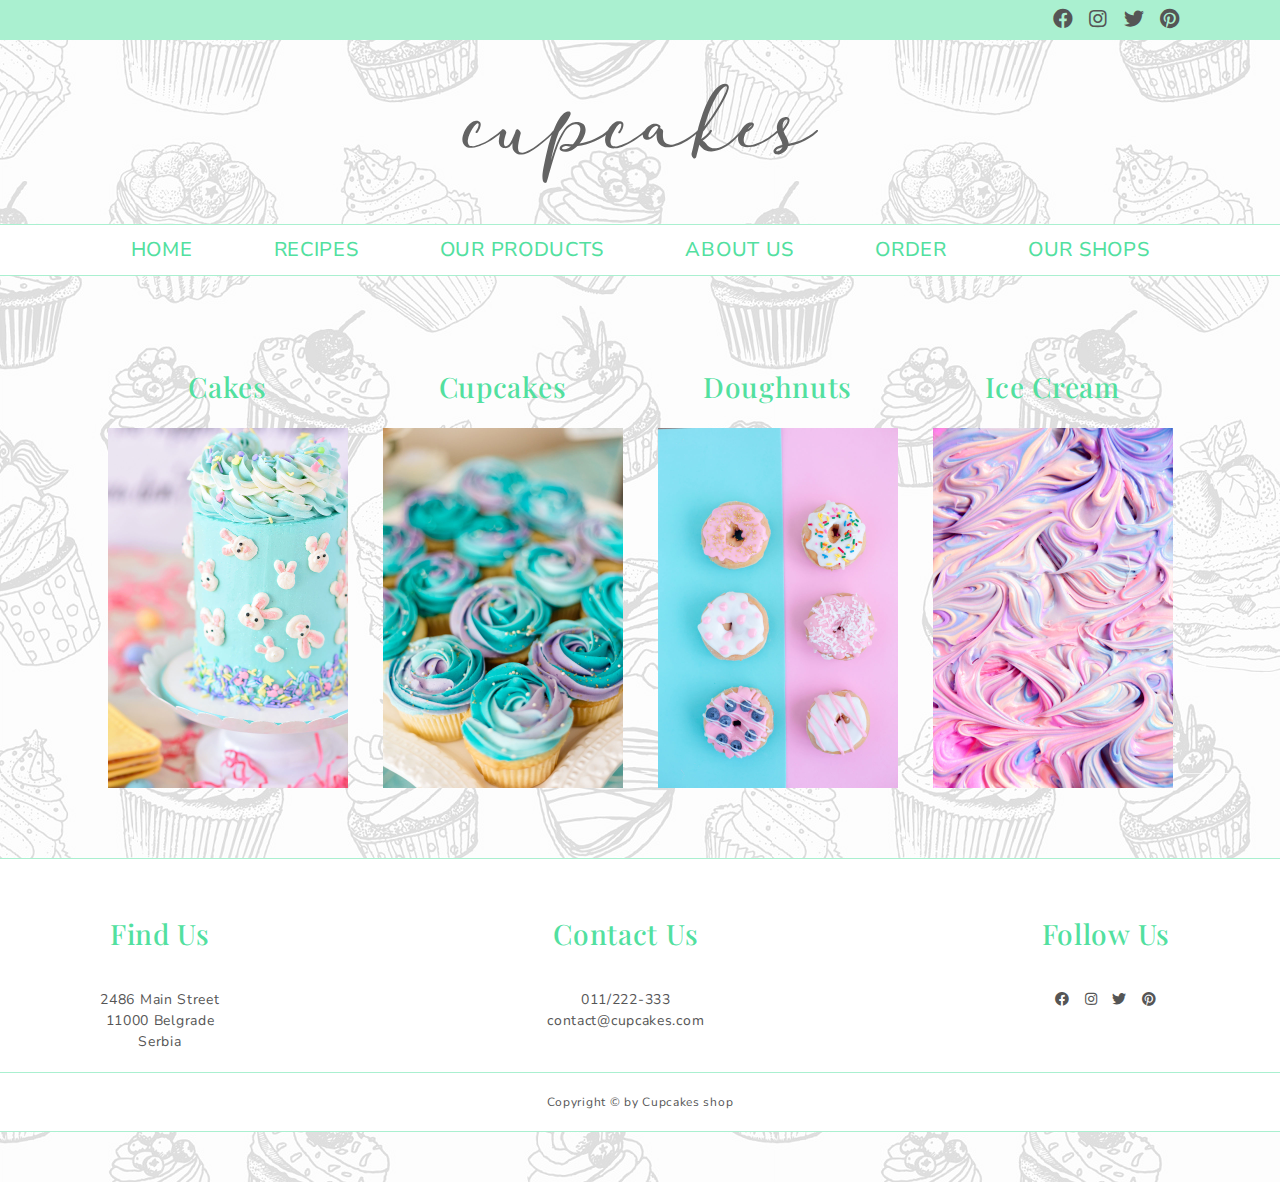
<file: products.html>
<!doctype html>
<html lang="en">
<head>
<meta charset="utf-8">
<title>Cupcakes shop</title>
<link rel="apple-touch-icon" sizes="180x180" href="img/favicon_io/apple-touch-icon.png">
<link rel="icon" type="image/png" sizes="32x32" href="img/favicon_io/favicon-32x32.png">
<link rel="icon" type="image/png" sizes="16x16" href="img/favicon_io/favicon-16x16.png">
<link rel="manifest" href="img/favicon_io/site.webmanifest">
<link href="style.css" rel="stylesheet">
<meta name="viewport" content="width=device-width">
<link href="fa/css/all.min.css" rel="stylesheet">
<link rel="preconnect" href="https://fonts.googleapis.com">
<link rel="preconnect" href="https://fonts.gstatic.com" crossorigin>
<link href="https://fonts.googleapis.com/css2?family=Nunito+Sans:ital,wght@0,400;0,600;0,700;1,400;1,600;1,700&display=swap" rel="stylesheet"> 
<link href="https://fonts.googleapis.com/css2?family=Playfair+Display:ital,wght@0,400;0,500;0,600;0,700;1,400;1,500;1,600;1,700&display=swap" rel="stylesheet"> 
</head>

<body>
<header id="header">
	<div class="wrapper">
		<div id="respmenu">
			<i class="fas fa-bars"></i>
			<nav id="respmenu-nav">
				<ul>
					<li><a href="index.html">home</a></li>
					<li><a href="recipes.html">recipes</a></li>
					<li><a href="products.html">our products</a></li>
					<li><a href="about.html">about us</a></li>
					<li><a href="order.html">order</a></li>
					<li><a href="shops.html">our shops</a></li>
				</ul>
			</nav><!-- end #respmenu-nav -->
		</div><!-- end #respmenu -->
		<div class="social-media">
			<a href="#" target="_blank"><i class="fab fa-facebook"></i></a>
			<a href="#" target="_blank"><i class="fab fa-instagram"></i></a>
			<a href="#" target="_blank"><i class="fab fa-twitter"></i></a>
			<a href="#" target="_blank"><i class="fab fa-pinterest"></i></a>
		</div><!-- end .social-media -->
	</div><!-- end .wrapper -->	
</header><!-- end #header -->

<div id="logo">
		<img src="img/logo.svg" alt="logo cupcakes">
</div><!-- end #logo -->
	
<nav id="nav">
	<div class="wrapper">
		<ul>
			<li><a href="index.html">home</a></li>
			<li><a href="recipes.html">recipes</a></li>
			<li><a href="products.html">our products</a></li>
			<li><a href="about.html">about us</a></li>
			<li><a href="order.html">order</a></li>
			<li><a href="shops.html">our shops</a></li>
		</ul>
	</div><!-- end .wrapper -->	
</nav><!-- end #nav -->
	
	<div class="wrapper">
		<div id="products">
			<div class="product">
				<a href="cakes.html">
					<h2>cakes</h2>
					<img srcset="img/products/cakes-s.jpg 400w,
							 img/products/cakes-m.jpg 700w,
							 img/products/cakes-l.jpg 960w"
					 sizes="(max-width: 500px) 400px,
							(max-width: 767px) 700px,
							960px"
					 src="img/products/cakes-l.jpg" alt="cake">
				</a>
			</div><!-- end.product -->
			<div class="product">
				<a href="cupcakes.html">
					<h2>cupcakes</h2>
					<img srcset="img/products/cupcakes-s.jpg 400w,
							 img/products/cupcakes-m.jpg 700w,
							 img/products/cupcakes-l.jpg 960w"
					 sizes="(max-width: 500px) 400px,
							(max-width: 767px) 700px,
							960px"
					 src="img/products/cupcakes-l.jpg" alt="cupcake">
				</a>
			</div><!-- end.product -->
			<div class="product">
				<a href="doughnuts.html">
					<h2>doughnuts</h2>
					<img srcset="img/products/doughnuts-s.jpg 400w,
							 img/products/doughnuts-m.jpg 700w,
							 img/products/doughnuts-l.jpg 960w"
					 sizes="(max-width: 500px) 400px,
							(max-width: 767px) 700px,
							960px"
					 src="img/products/doughnuts-l.jpg" alt="doughnuts">
				</a>
			</div><!-- end.product -->
			<div class="product">
				<a href="icecream.html">
					<h2>ice&nbsp;cream</h2>
					<img srcset="img/products/ice-cream-s.jpg 400w,
							 img/products/ice-cream-m.jpg 700w,
							 img/products/ice-cream-l.jpg 960w"
					 sizes="(max-width: 500px) 400px,
							(max-width: 767px) 700px,
							960px"
					 src="img/products/ice-cream-l.jpg" alt="ice cream">
				</a>
			</div><!-- end.product -->
	</div><!-- end #products -->
	</div><!-- end .wrapper -->	
<footer id="footer">
	<div id="footer-top">
		<div class="wrapper">
			<div id="footer-address">
				<h2>Find us</h2>
				<p>2486 Main Street<br>11000 Belgrade<br>Serbia</p>
			</div><!-- end #footer-adress -->
			<div id="footer-contact">
				<h2>Contact us</h2>
				<p>011/222-333<br>contact@cupcakes.com</p>
			</div><!-- end #footer-contact -->
			<div id="social">
				<h2>Follow us</h2>
				<div class="social-media">
					<a href="#" target="_blank"><i class="fab fa-facebook"></i></a>
					<a href="#" target="_blank"><i class="fab fa-instagram"></i></a>
					<a href="#" target="_blank"><i class="fab fa-twitter"></i></a>
					<a href="#" target="_blank"><i class="fab fa-pinterest"></i></a>
					</div><!-- end .social-media -->
			</div><!-- end #footer-social -->
			</div><!-- end .wrapper -->
		</div><!-- end #footer-top -->
		<div id="footer-bottom">
				<p>Copyright &copy; by Cupcakes shop</p>
		</div><!-- end #footer-bottom -->
</footer><!-- end #footer -->
	
<script>
	var menu = document.querySelector("#respmenu-nav ul");
	var bttn = document.querySelector("#respmenu");
	
	bttn.onclick = function() {
		menu.classList.toggle("open");
	}
	
</script>
</body>
</html>
</file>
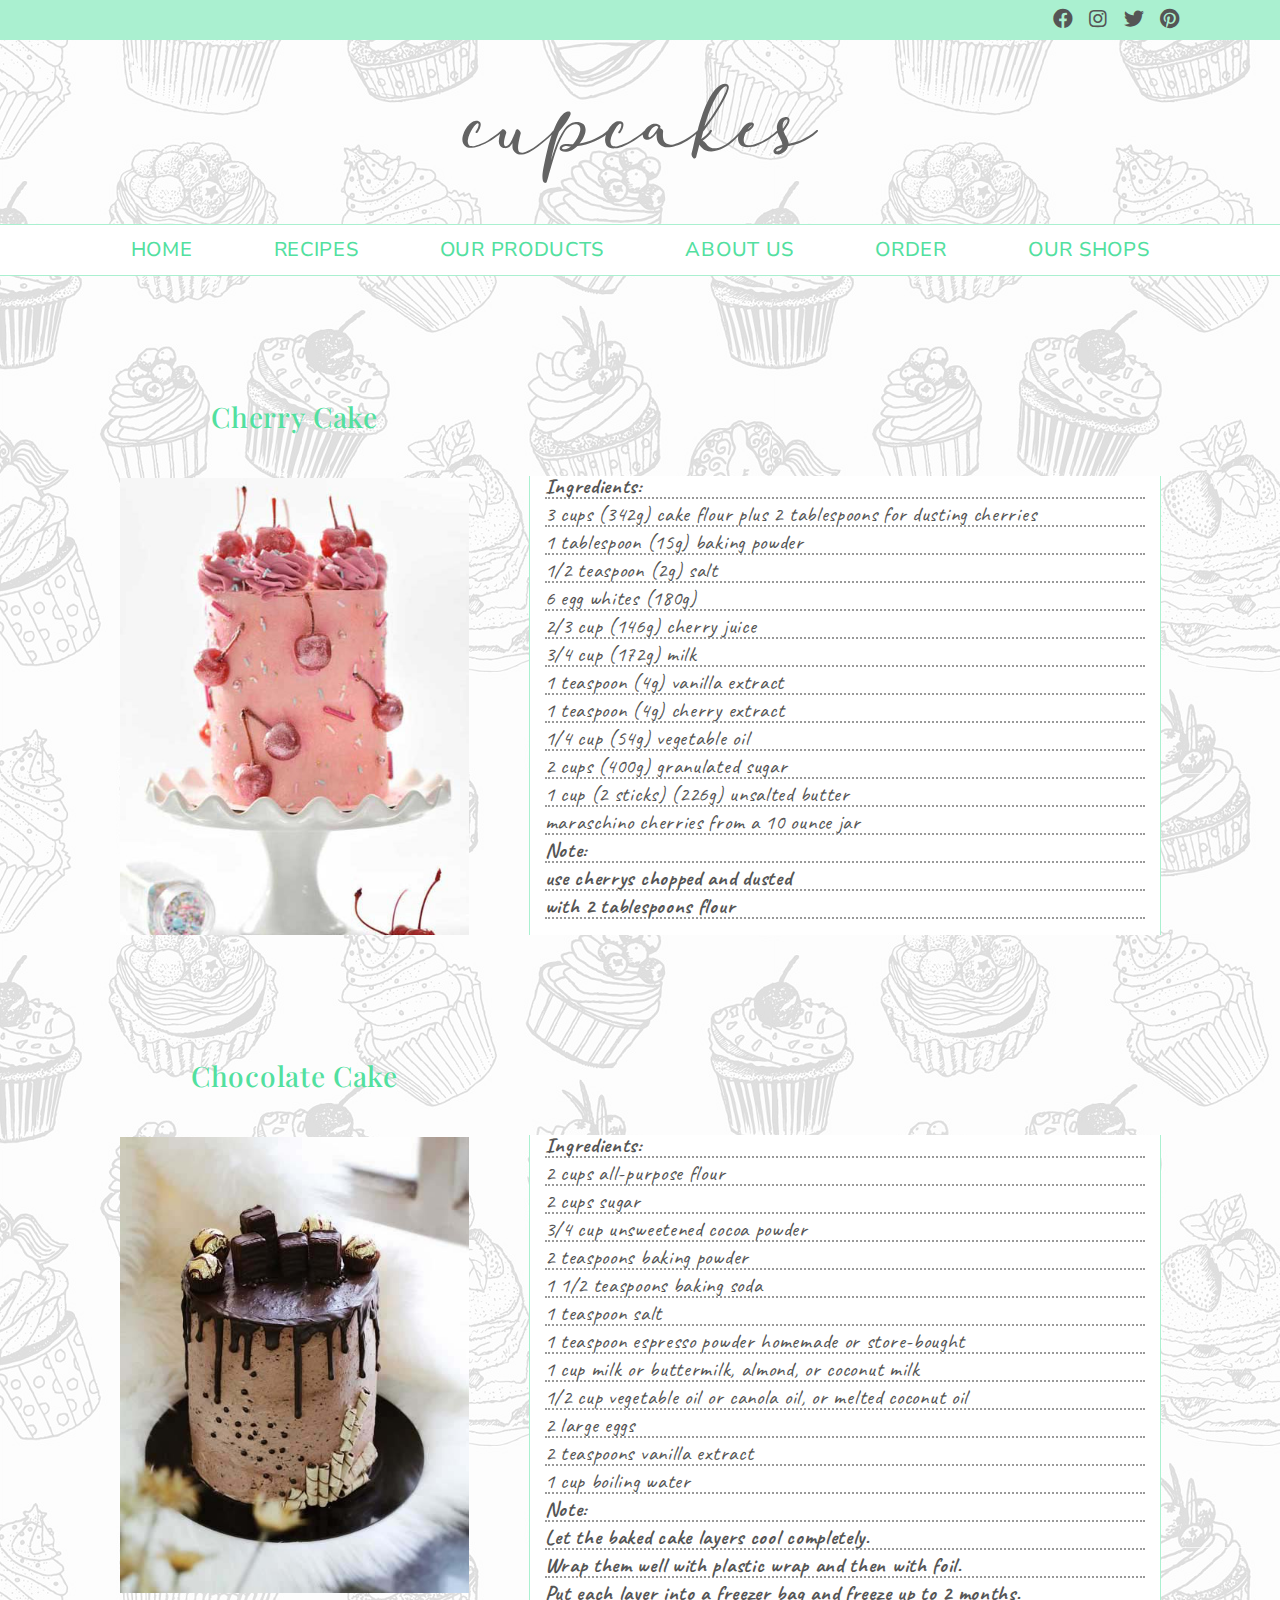
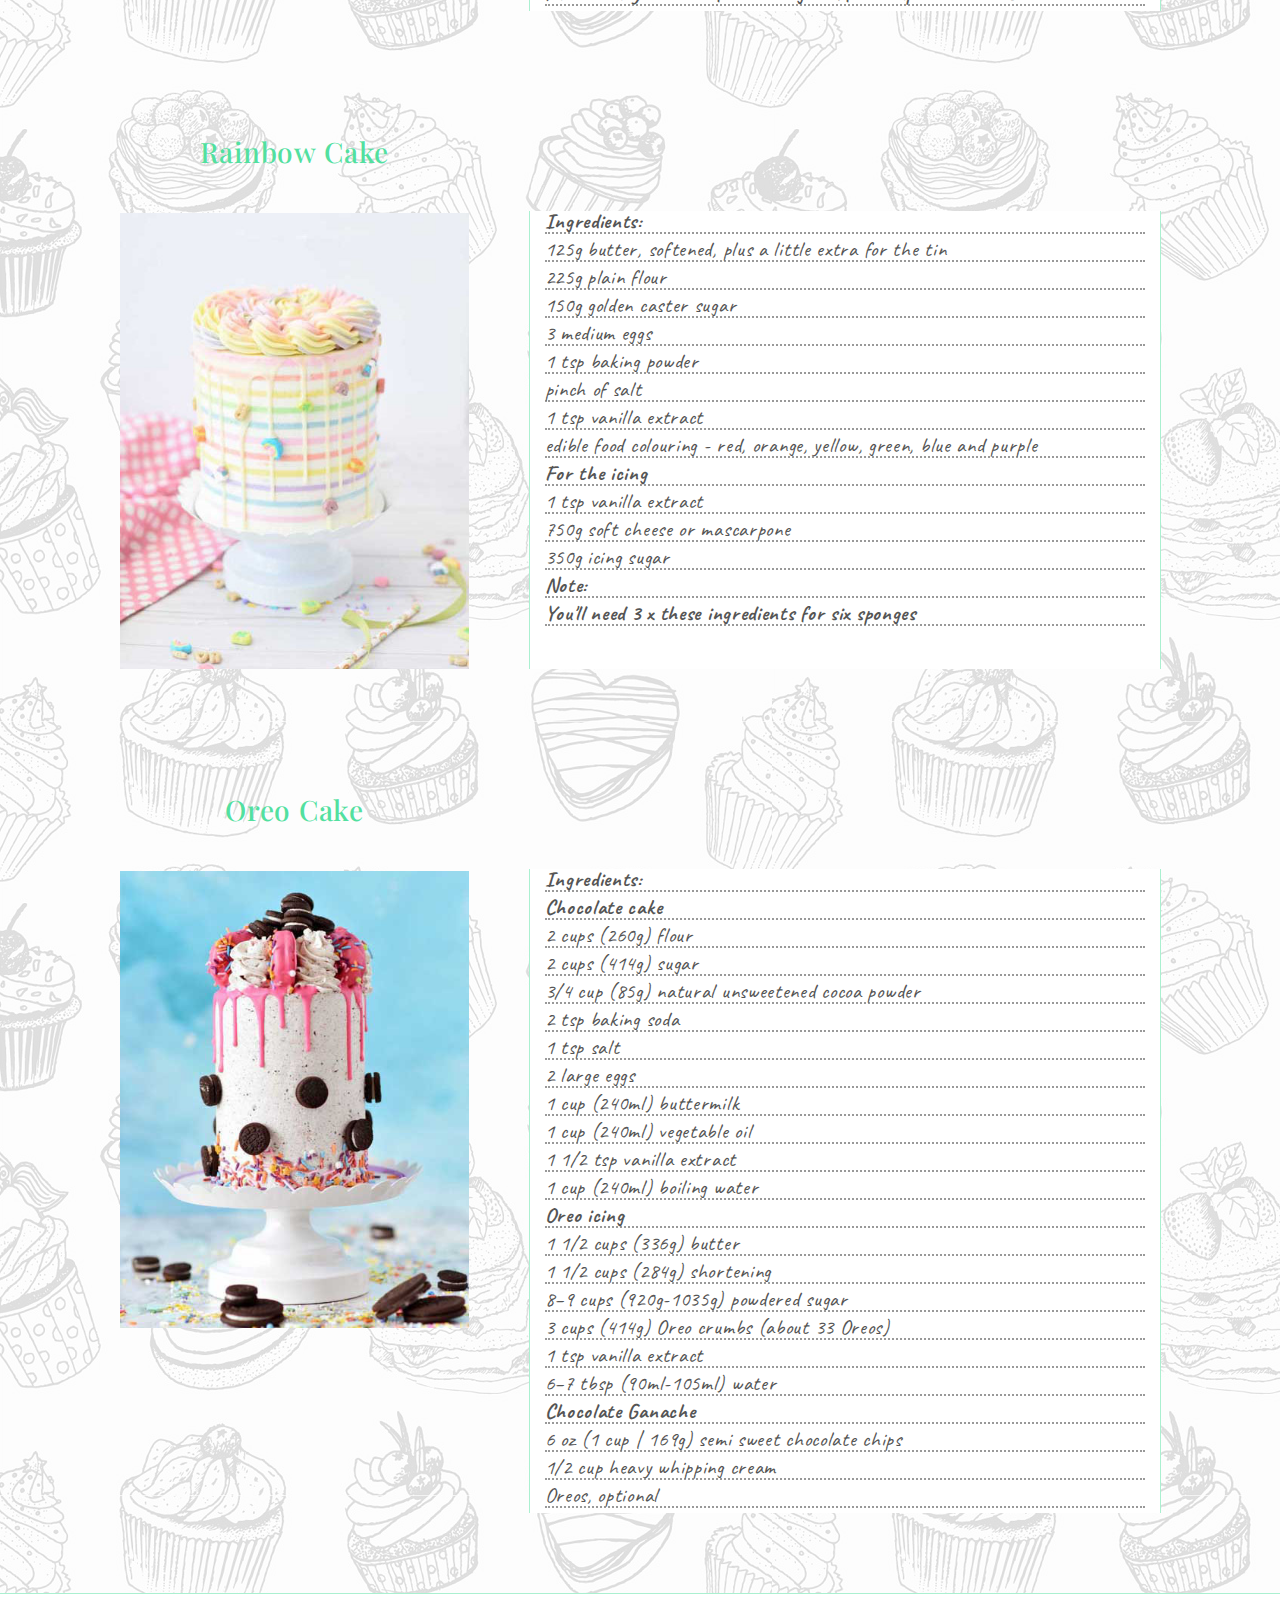
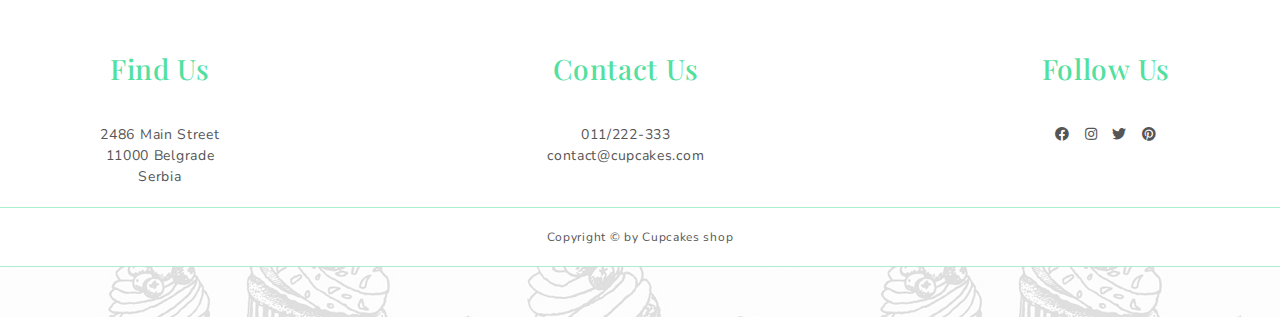
<file: recipes.html>
<!doctype html>
<html lang="en">
<head>
<meta charset="utf-8">
<title>Cupcakes shop</title>
<link rel="apple-touch-icon" sizes="180x180" href="img/favicon_io/apple-touch-icon.png">
<link rel="icon" type="image/png" sizes="32x32" href="img/favicon_io/favicon-32x32.png">
<link rel="icon" type="image/png" sizes="16x16" href="img/favicon_io/favicon-16x16.png">
<link rel="manifest" href="img/favicon_io/site.webmanifest">
<link href="style.css" rel="stylesheet">
<meta name="viewport" content="width=device-width">
<link href="fa/css/all.min.css" rel="stylesheet">
<link rel="preconnect" href="https://fonts.googleapis.com">
<link rel="preconnect" href="https://fonts.gstatic.com" crossorigin>
<link href="https://fonts.googleapis.com/css2?family=Nunito+Sans:ital,wght@0,400;0,600;0,700;1,400;1,600;1,700&display=swap" rel="stylesheet"> 
<link href="https://fonts.googleapis.com/css2?family=Playfair+Display:ital,wght@0,400;0,500;0,600;0,700;1,400;1,500;1,600;1,700&display=swap" rel="stylesheet"> 
<link href="https://fonts.googleapis.com/css2?family=Caveat:wght@400;700&display=swap" rel="stylesheet"> 
</head>

<body>
	
<header id="header">
	<div class="wrapper">
		<div id="respmenu">
			<i class="fas fa-bars"></i>
			<nav id="respmenu-nav">
				<ul>
					<li><a href="index.html">home</a></li>
					<li><a href="recipes.html">recipes</a></li>
					<li><a href="products.html">our products</a></li>
					<li><a href="about.html">about us</a></li>
					<li><a href="order.html">order</a></li>
					<li><a href="shops.html">our shops</a></li>
				</ul>
			</nav><!-- end #respmenu-nav -->
		</div><!-- end #respmenu -->
		<div class="social-media">
			<a href="#" target="_blank"><i class="fab fa-facebook"></i></a>
			<a href="#" target="_blank"><i class="fab fa-instagram"></i></a>
			<a href="#" target="_blank"><i class="fab fa-twitter"></i></a>
			<a href="#" target="_blank"><i class="fab fa-pinterest"></i></a>
		</div><!-- end .social-media -->
	</div><!-- end .wrapper -->	
</header><!-- end #header -->

<div id="logo">
		<img src="img/logo.svg" alt="logo cupcakes">
</div><!-- end #logo -->
	
<nav id="nav">
	<div class="wrapper">
		<ul>
			<li><a href="index.html">home</a></li>
			<li><a href="recipes.html">recipes</a></li>
			<li><a href="products.html">our products</a></li>
			<li><a href="about.html">about us</a></li>
			<li><a href="order.html">order</a></li>
			<li><a href="shops.html">our shops</a></li>
		</ul>
	</div><!-- end .wrapper -->	
</nav><!-- end #nav -->
	
<div class="wrapper">
	<div class="recipe">
		<div class="recipe-img">
			<h2>Cherry&nbsp;cake</h2>
			<img src="img/recipes/Cherrycake.jpg" alt="">
		</div><!-- end .recipe-img -->
		<div class="recipe-text">
			<p>Ingredients:</p>
			<ul>
				<li>3 cups (342g) cake flour plus 2 tablespoons for dusting cherries</li>
				<li>1 tablespoon (15g) baking powder</li>
				<li>1/2 teaspoon (2g) salt</li>
				<li>6 egg whites (180g)</li>
				<li>2/3 cup (146g) cherry juice</li>
				<li>3/4 cup (172g) milk</li>
				<li>1 teaspoon (4g) vanilla extract</li>
				<li>1 teaspoon (4g) cherry extract</li>
				<li>1/4 cup (54g) vegetable oil</li>
				<li>2 cups (400g) granulated sugar</li>
				<li>1 cup (2 sticks) (226g) unsalted butter</li>
				<li>maraschino cherries from a 10 ounce jar</li>
			</ul>
			<p>Note:</p>
			<p>use cherrys chopped and dusted</p>
			<p>with 2 tablespoons flour </p>
		</div><!-- end .recipe-text -->
	</div><!-- end .recipe -->
	
	<div class="recipe">
		<div class="recipe-img">
			<h2>Chocolate&nbsp;cake</h2>
			<img src="img/recipes/Chocolatecake.jpg" alt="">
		</div><!-- end .recipe-img -->
		<div class="recipe-text">
			<p>Ingredients:</p>
			<ul>
				<li>2 cups all-purpose flour</li>
				<li>2 cups sugar</li>
				<li>3/4 cup unsweetened cocoa powder</li>
				<li>2 teaspoons baking powder</li>
				<li>1 1/2 teaspoons baking soda</li>
				<li>1 teaspoon salt</li>
				<li>1 teaspoon espresso powder homemade or store-bought</li>
				<li>1 cup milk or buttermilk, almond, or coconut milk</li>
				<li>1/2 cup vegetable oil or canola oil, or melted coconut oil</li>
				<li>2 large eggs</li>
				<li>2 teaspoons vanilla extract</li>
				<li>1 cup boiling water</li>
			</ul>
			<p>Note:</p>
			<p>Let the baked cake layers cool completely.</p>
			<p>Wrap them well with plastic wrap and then with foil.</p>
			<p>Put each layer into a freezer bag and freeze up to 2 months.</p>
		</div><!-- end .recipe-text -->
	</div><!-- end .recipe -->
	<div class="recipe">
		<div class="recipe-img">
			<h2>Rainbow&nbsp;cake</h2>
			<img src="img/recipes/Rainbowcake.jpg" alt="">
		</div><!-- end .recipe-img -->
		<div class="recipe-text">
			<p>Ingredients:</p>
			<ul>
				<li>125g butter, softened, plus a little extra for the tin</li>
				<li>225g plain flour</li>
				<li>150g golden caster sugar</li>
				<li>3 medium eggs</li>
				<li>1 tsp baking powder</li>
				<li>pinch of salt</li>
				<li>1 tsp vanilla extract</li>
				<li>edible food colouring - red, orange, yellow, green, blue and purple</li>
			</ul> 
			<p>For the icing</p>
			<ul>
				<li>1 tsp vanilla extract</li>
				<li>750g soft cheese or mascarpone</li>
				<li>350g icing sugar</li>
			</ul>
			<p>Note:</p>
			<p>You'll need 3 x these ingredients for six sponges</p>
		</div><!-- end .recipe-text -->
	</div><!-- end .recipe -->
	<div class="recipe">
		<div class="recipe-img">
			<h2>Oreo&nbsp;cake</h2>
			<img src="img/recipes/Oreocake.jpg" alt="">
		</div><!-- end .recipe-img -->
		<div class="recipe-text">
			<p>Ingredients:</p>
			<p>Chocolate cake</p>
			<ul>
				<li>2 cups (260g) flour</li>
				<li>2 cups (414g) sugar</li>
				<li>3/4 cup (85g) natural unsweetened cocoa powder</li>
				<li>2 tsp baking soda</li>
				<li>1 tsp salt</li>
				<li>2 large eggs</li>
				<li>1 cup (240ml) buttermilk</li>
				<li>1 cup (240ml) vegetable oil</li>
				<li>1 1/2 tsp vanilla extract</li>
				<li>1 cup (240ml) boiling water</li>
			</ul> 
			<p>Oreo icing</p>
			<ul>
				<li>1 1/2 cups (336g) butter</li>
				<li>1 1/2 cups (284g) shortening</li>
				<li>8–9 cups (920g-1035g) powdered sugar</li>
				<li>3 cups (414g) Oreo crumbs (about 33 Oreos)</li>
				<li>1 tsp vanilla extract</li>
				<li>6–7 tbsp (90ml-105ml) water</li>
			</ul>
			<p>Chocolate Ganache</p>
			<ul>
				<li>6 oz (1 cup | 169g) semi sweet chocolate chips</li>
				<li>1/2 cup heavy whipping cream</li>
				<li>Oreos, optional</li>
			</ul>
		</div><!-- end .recipe-text -->
	</div><!-- end .recipe -->
</div><!-- end .wrapper -->
			
<footer id="footer">
	<div id="footer-top">
		<div class="wrapper">
			<div id="footer-address">
				<h2>Find us</h2>
				<p>2486 Main Street<br>11000 Belgrade<br>Serbia</p>
			</div><!-- end #footer-adress -->
			<div id="footer-contact">
				<h2>Contact us</h2>
				<p>011/222-333<br>contact@cupcakes.com</p>
			</div><!-- end #footer-contact -->
			<div id="social">
				<h2>Follow us</h2>
				<div class="social-media">
					<a href="#" target="_blank"><i class="fab fa-facebook"></i></a>
					<a href="#" target="_blank"><i class="fab fa-instagram"></i></a>
					<a href="#" target="_blank"><i class="fab fa-twitter"></i></a>
					<a href="#" target="_blank"><i class="fab fa-pinterest"></i></a>
					</div><!-- end .social-media -->
			</div><!-- end #footer-social -->
			</div><!-- end .wrapper -->
		</div><!-- end #footer-top -->
		<div id="footer-bottom">
				<p>Copyright &copy; by Cupcakes shop</p>
		</div><!-- end #footer-bottom -->
</footer><!-- end #footer -->
	
<script>
	var menu = document.querySelector("#respmenu-nav ul");
	var bttn = document.querySelector("#respmenu");
	
	bttn.onclick = function() {
		menu.classList.toggle("open");
	}
	
</script>
</body>
</html>
</file>
<file: style.css>
@charset "utf-8";
/* CSS Document */

html {
	scroll-behavior: smooth;
}
* {
	margin: 0;
	padding: 0;
}
body {
	font-family: 'Nunito Sans', sans-serif;
	font-size: 14px;
	line-height: 1.5;
	color: #555;
	font-weight: 400;
	letter-spacing: 0.05em;
	background: url("img/background.png");
	
}
img {
	vertical-align: bottom;
	max-width: 100%;
}
h1, h2, h3, h4, h5, h6 {
	text-transform: capitalize;
	font-weight: 500;
	color: #52E09F;
	font-family: 'Playfair Display', serif;
	margin: 0.5em 0;
}
h1 {font-size: 2.5em}
h2 {font-size: 2em}
h3 {font-size: 1.5em}
h4 {font-size: 1.4em}
h5 {font-size: 1.28em}
h6 {font-size: 1.14em}

a:link,
a:visited {
	text-decoration: none;
	color: #555;
	text-transform: uppercase;
}
a:hover {
	color: #52E09F;
}
a:active {
	color: #000;
}

.wrapper {
	width: 90%;
	margin: 0 auto;
}
#header {
	background: #AAF0D0;
}
#header .wrapper {
	display: flex;
	justify-content: space-between;
	align-items: center;
	font-size: 20px;
}
#header .social-media {
	margin: 5px 5px 5px auto;
}
.social-media a {
	padding: 5px;
}
#logo {
	margin: 20px auto;
	max-width: 400px;
}
#respmenu {
	position: relative;
}
#respmenu-nav ul {
	display: none;
	list-style: none;
	background: #FFF;
	width: 300px;
}
#respmenu-nav ul li {
	padding: 20px 10px;
}
#respmenu-nav ul li a:link,
#respmenu-nav ul li a:visited {
	color: #52E09F;
}
#respmenu-nav ul li a:active {
	color: #555;
	background: #FFF;
}
#respmenu-nav ul.open {
	display: block;
	position: absolute;
	left: 0;
	top: 35px;
	z-index: 9999;
}
#nav ul {
	list-style: none;
	display: none;
}
#nav ul li a {
	font-size: 20px;
	display: block;
	font-weight: 500;
	padding: 10px 15px;
}
#nav ul li a:link,
#nav ul li a:visited {
	color: #52E09F;
}
#nav ul li a:hover {
	color: #555;
	background: #AAF0D0;
	border-radius: 5px;
}
#nav ul li a:active {
	color: #555;
	background: #FFF;
}
a.read-more:link,
a.read-more:visited {
	color: #52E09F;
	text-transform: capitalize;
}
a.read-more:hover {
	color: #AAF0D0;
}
a.read-more:active {
	color: #000;
}
#central {
	margin: 80px 0;
}
#main1-text {
	text-align: center;
	background: #FFF;
}
#main1-text h1 {
	margin-bottom: 50px;
}
#main1-img {
	margin: 30px 0;
}
#article1 {
	margin: 100px 0;
}
#article1-text {
	text-align: center;
}
#article1-text p {
	background: #FFF;
	margin: 50px 0;
}
#article2 {
	margin: 20px 0;
}
#article2-text {
	text-align: center;
	margin: 50px 0;
	background: #FFF;
}
#article2-img img {
	margin-top: 20px;
}
#article3 {
	margin-bottom: 50px;
}
#article3-text {
	text-align: center;
	margin: 50px 0;
	background: #FFF;
}

#sidebar {
	border-left: 1px solid #AAF0D0;
	border-right: 1px solid #AAF0D0;
	padding: 0 20px;
	text-align: justify;
	background: #FFF;
}
#sidebar h2 {
	padding-bottom: 20px;
	border-bottom: 1px solid #AAF0D0;
	text-align: center;
}
#sidebar h3 {
	color: #555;
	margin: 30px 0 0;

	text-align: center;
}
.news-article {
	padding: 0 0 20px 0;
	border-bottom: 1px solid #AAF0D0;
}
#wrapper-img {
	display: flex;
	justify-content: center;
	flex-wrap: wrap;
	margin: 50px auto;
}
#wrapper-img img {
	margin: 5px;
	border: 1px solid #AAF0D0;
}
#products {
	text-align: center;
	margin: 50px 0;
	display: flex;
	flex-wrap: wrap;
	justify-content: space-between;
}
.product {
	flex-basis: 200px;
	margin: 10px auto;
	padding: 10px;
}
.product h2 {
	margin: 0;
	padding: 20px 0;
}
#about {
	margin: 50px 0;
}
#about-text{
	text-align: center;
	margin: 50px;
	background: #FFF;
}
#about-img {
	border: 1px solid #AAF0D0;
}
.recipe h2 {
	margin: 40px 0;
}
.recipe-img {
	text-align: center;
}
.recipe-text {
	font-family: 'Caveat', cursive;
	background: #FFF;
	font-size: 1.5em;
	line-height: 1;
	margin: 20px 0;
	padding: 20px;
	border-bottom: 1px solid #AAF0D0;
}
.recipe-text p {
	font-weight: 700;
}
.recipe-text ul li {
	list-style: inside circle;
}
#map {
	height: 400px;
	margin: 50px 0;
}
#address {
	margin: 10px;
	text-align: center;
}
#address p {
	background: #FFF;
}
#order-form {
	margin: 80px auto;
  	background: #FFF;
}
input[type=text], select, textarea {
  	width: 100%; 
  	padding: 12px;  
  	border: 1px solid #AAF0D0;
  	border-radius: 4px; 
 	box-sizing: border-box; 
  	margin-top: 6px;
  	margin-bottom: 16px;
}
input[type=text]:focus, select:focus, textarea:focus {
	outline: 1px solid #AAF0D0;
}
textarea {
	height: 250px;
}
input[type=submit] {
  	background: #52E09F;
  	color: #FFF;
  	padding: 12px 20px;
  	border: 1px solid #AAF0D0;
  	border-radius: 4px;
  	cursor: pointer;
	font-size: 16px;
}

input[type=submit]:hover {
  	background: #AAF0D0;
	color: #555;
}
#footer {
	background: #FFF;
	margin: 50px 0;
	border-top: 1px solid #AAF0D0;
	border-bottom: 1px solid #AAF0D0;
	text-align: center;
}
#footer h2 {
	color: #52E09F;
	padding: 20px;
}
#footer-top .wrapper {
	padding: 20px 0;
}
#footer-bottom {
	padding: 20px 0;
	text-align: center;
	border-top: 1px solid #AAF0D0;
	font-size: 12px;
}
@media screen and (min-width: 767px) and (max-width: 1023px) {
	.wrapper {
		width: 700px;
	}
	#products {
		display: flex;
		justify-content: space-between;
		flex-wrap: wrap;
	}
	.product {
		flex-basis: 250px;
	}
	#article1 {
		display: flex;
		justify-content: space-between;
		flex-direction: row-reverse;
	}
	#article1-text {
		flex-basis: 300px;
		margin: auto 20px;
	}
	#article1-img {
		flex-basis: 350px;
	}
	#article2 {
		display: flex;
		justify-content: space-between;
		margin-bottom: 50px;
		flex-direction: row-reverse;
	}
	#article2-text {
		flex-basis: 300px;
		margin: 0;
		text-align: left;
	}
	#article2-img {
		flex-basis: 350px;
	}
	#article3 {
		display: flex;
		justify-content: space-between;
	}
	#article3-text {
		flex-basis: 300px;
		margin: 0;
		text-align: right;
	}
	#article3-img {
		flex-basis: 350px;
		margin: 0;
	}
	#footer-top .wrapper {
		display: flex;
		justify-content: space-between;
	}
}
@media screen and (min-width: 1024px) and (max-width: 1259px) {
	.wrapper {
		width: 980px;
	}
	#respmenu {
		display: none;
	}
	#nav {
		background: #FFF;
		border-top: 1px solid #AAF0D0;
		border-bottom: 1px solid #AAF0D0;
		position: sticky;
		top: 0;
		z-index: 9999;
    }
	#nav ul {
		display: flex;
		justify-content: space-around;
	}
	#central .wrapper {
		display: flex;
		justify-content: space-between;
	}
	#main {
		flex-basis: 600px;
	}
	#article1 {
		display: flex;
		justify-content: space-between;
		flex-direction: row-reverse;
	}
	#article1-text {
		flex-basis: 200px;
		margin: auto 20px;
	}
	#article1-img {
		flex-basis: 300px;
	}
	#article2 {
		display: flex;
		justify-content: space-between;
		margin-bottom: 50px;
		flex-direction: row-reverse;
	}
	#article2-text {
		flex-basis: 280px;
		margin: 0;
		text-align: left;
	}
	#article2-img {
		flex-basis: 280px;
	}
	#article3 {
		display: flex;
		justify-content: space-between;
	}
	#article3-text {
		flex-basis: 280px;
		text-align: right;
		margin: 0;
	}
	#article3-img {
		flex-basis: 280px;
		margin: 0;
	}
	#sidebar {
		flex-basis: 300px;
	}
	#products {
		display: flex;
		justify-content: space-between;
		flex-wrap: wrap;
	}
	.product {
		flex-basis: 220px;
	}
	#about {
		display: flex;
		justify-content: center;
		flex-direction: row-reverse;
	}
	#about-text {
		flex-basis: 400px;
		text-align: left;
	}
	#about-img {
		flex-basis: 400px;
	}
	.recipe {
		display: flex;
		justify-content: space-around;
		margin-bottom: 100px;
	}
	.recipe-img {
		flex-basis: 300px;
	}
	.recipe-text {
		flex-basis: 600px;
		margin: 120px 0 0;
		padding: 0 15px;
		border-left: 1px solid #AAF0D0;
		border-right: 1px solid #AAF0D0;
		border-bottom: none;
	}
	.recipe-text p {
		margin-bottom: 5px;
		border-bottom: 2px #999 dotted;
	}
	.recipe-text ul li {
		list-style: none;
		margin-bottom: 5px;
		border-bottom: 2px #999 dotted;
	}
	#location {
		display: flex;
		justify-content: space-around;
	}
	#map {
		flex-basis: 800px;
	}
	#address {
		flex-basis: 150px;
		padding: 100px 0;
	}
	#footer-top .wrapper {
		display: flex;
		justify-content: space-between;
	}
}
@media screen and (min-width: 1260px) {
	.wrapper {
		width: 1100px;
	}
	#respmenu {
		display: none;
	}
	#nav {
		background: #FFF;
		border-top: 1px solid #AAF0D0;
		border-bottom: 1px solid #AAF0D0;
		position: sticky;
		top: 0;
		z-index: 9999;
    }
	#nav ul {
		display: flex;
		justify-content: space-around;
	}
	#central .wrapper {
		display: flex;
		justify-content: space-between;
	}
	#main {
		flex-basis: 720px;
		margin-right: 50px;
	}
	#sidebar {
		flex-basis: 320px;
	}
	#article1{
		display: flex;
		justify-content: space-between;
		flex-direction: row-reverse;
	}
	#article1-text {
		flex-basis: 350px;
		margin: auto 20px;

	}
	#article1-img {
		flex-basis: 350px;
	}
	#article2 {
		display: flex;
		justify-content: space-between;
		margin-bottom: 50px;
		flex-direction: row-reverse;
	}
	#article2-text {
		flex-basis: 350px;
		margin: 0 0 0 30px;
		text-align: left;
	}
	#article2-img {
		flex-basis: 350px;
	}
	#article3 {
		display: flex;
		justify-content: space-between;
	}
	#article3-text {
		flex-basis: 350px;
		text-align: right;
		margin: 0 30px 0 0;
	}
	#article3-img {
		flex-basis: 350px;
		margin: 0;
	}
	#products {
		display: flex;
		justify-content: space-between;
		flex-wrap: wrap;
	}
	.product {
		flex-basis: 240px;
	}
	#about {
		display: flex;
		justify-content: center;
		flex-direction: row-reverse;
		margin: 100px 0;
	}
	#about-text {
		flex-basis: 400px;
		text-align: left;
	}
	#about-img {
		flex-basis: 400px;
	}
	.recipe {
		display: flex;
		justify-content: space-around;
		margin: 80px 0;
	}
	.recipe-img {
		flex-basis: 350px;
	}
	.recipe-text {
		flex-basis: 600px;
		margin: 120px 0 0;
		padding: 0 15px;
		border-left: 1px solid #AAF0D0;
		border-right: 1px solid #AAF0D0;
		border-bottom: none;
	}
	.recipe-text p {
		margin-bottom: 5px;
		border-bottom: 2px #999 dotted;
	}
	.recipe-text ul li {
		list-style: none;
		margin-bottom: 5px;
		border-bottom: 2px #999 dotted;
	}
	#location {
		display: flex;
		justify-content: space-around;
	}
	#map {
		flex-basis: 1000px;
	}
	#address {
		flex-basis: 150px;
		padding: 100px 0;
	}
	#footer-top .wrapper {
		display: flex;
		justify-content: space-between;
	}
}
</file>
